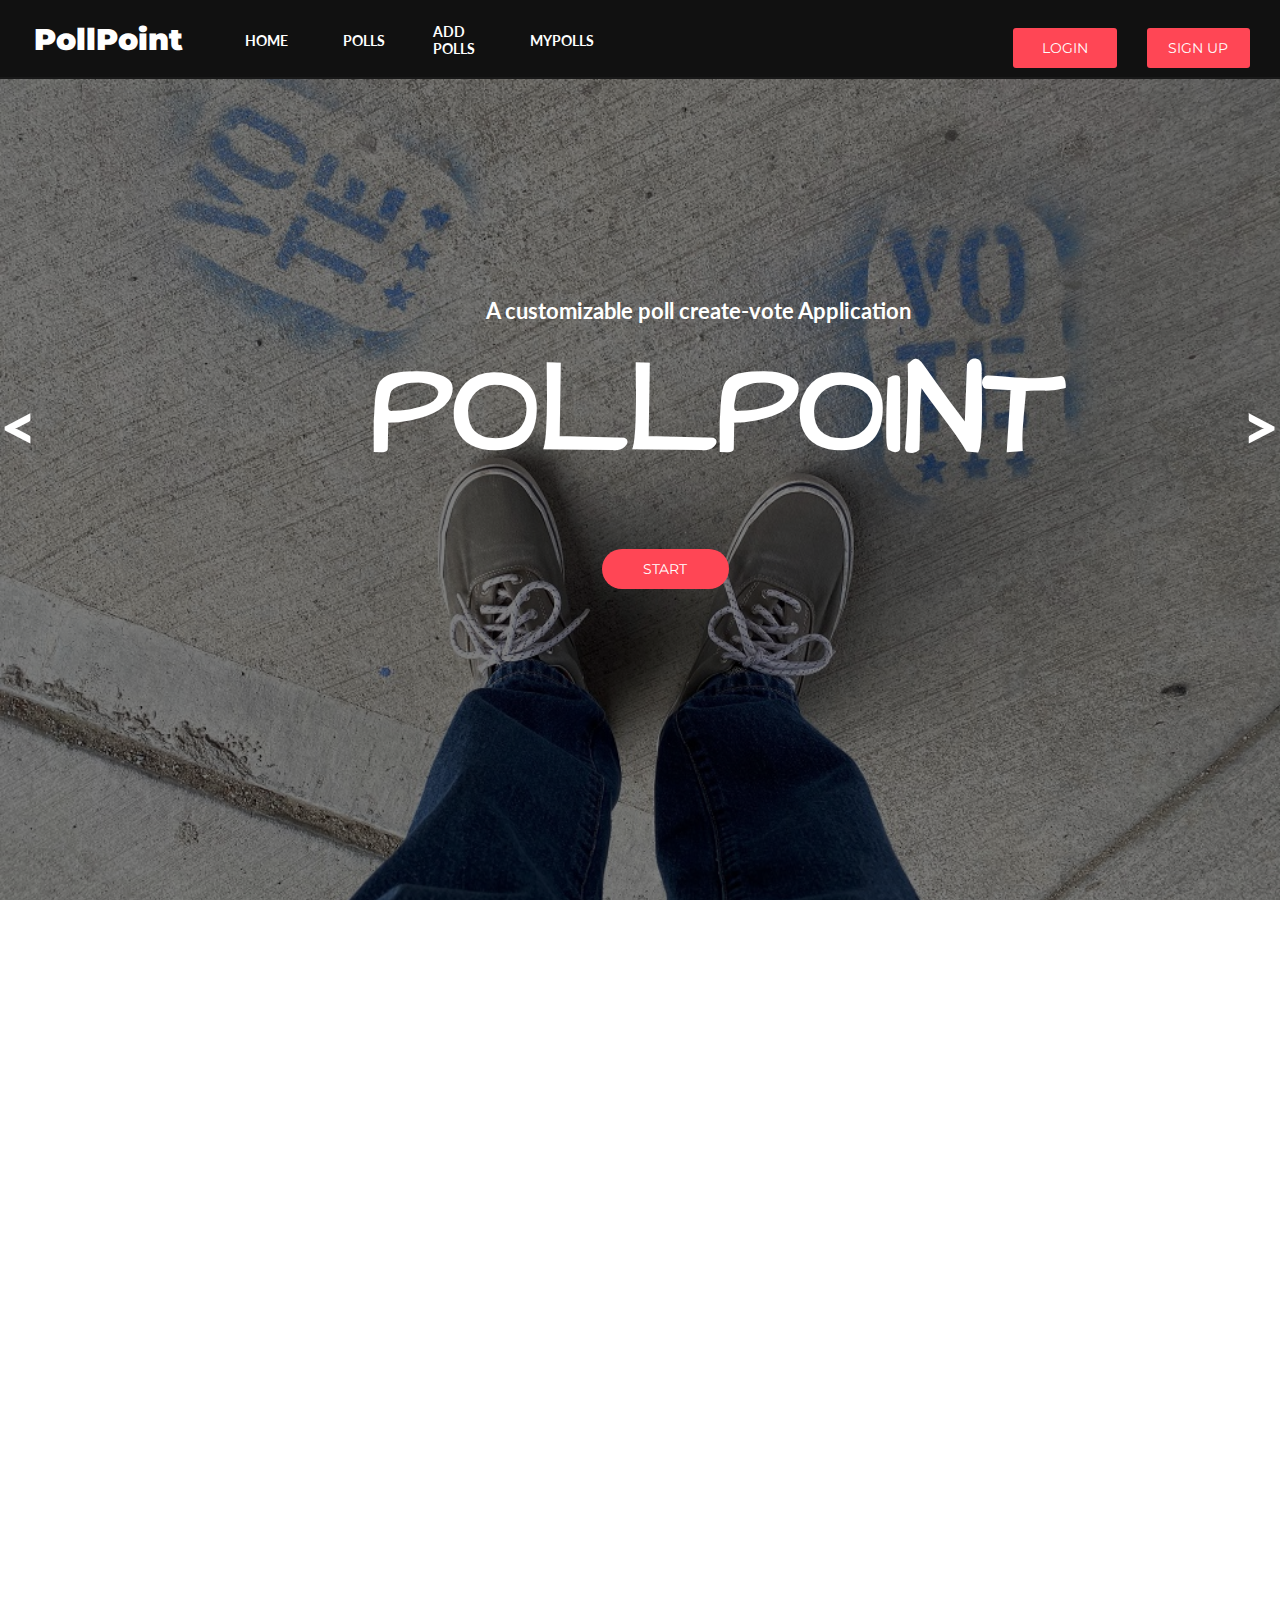
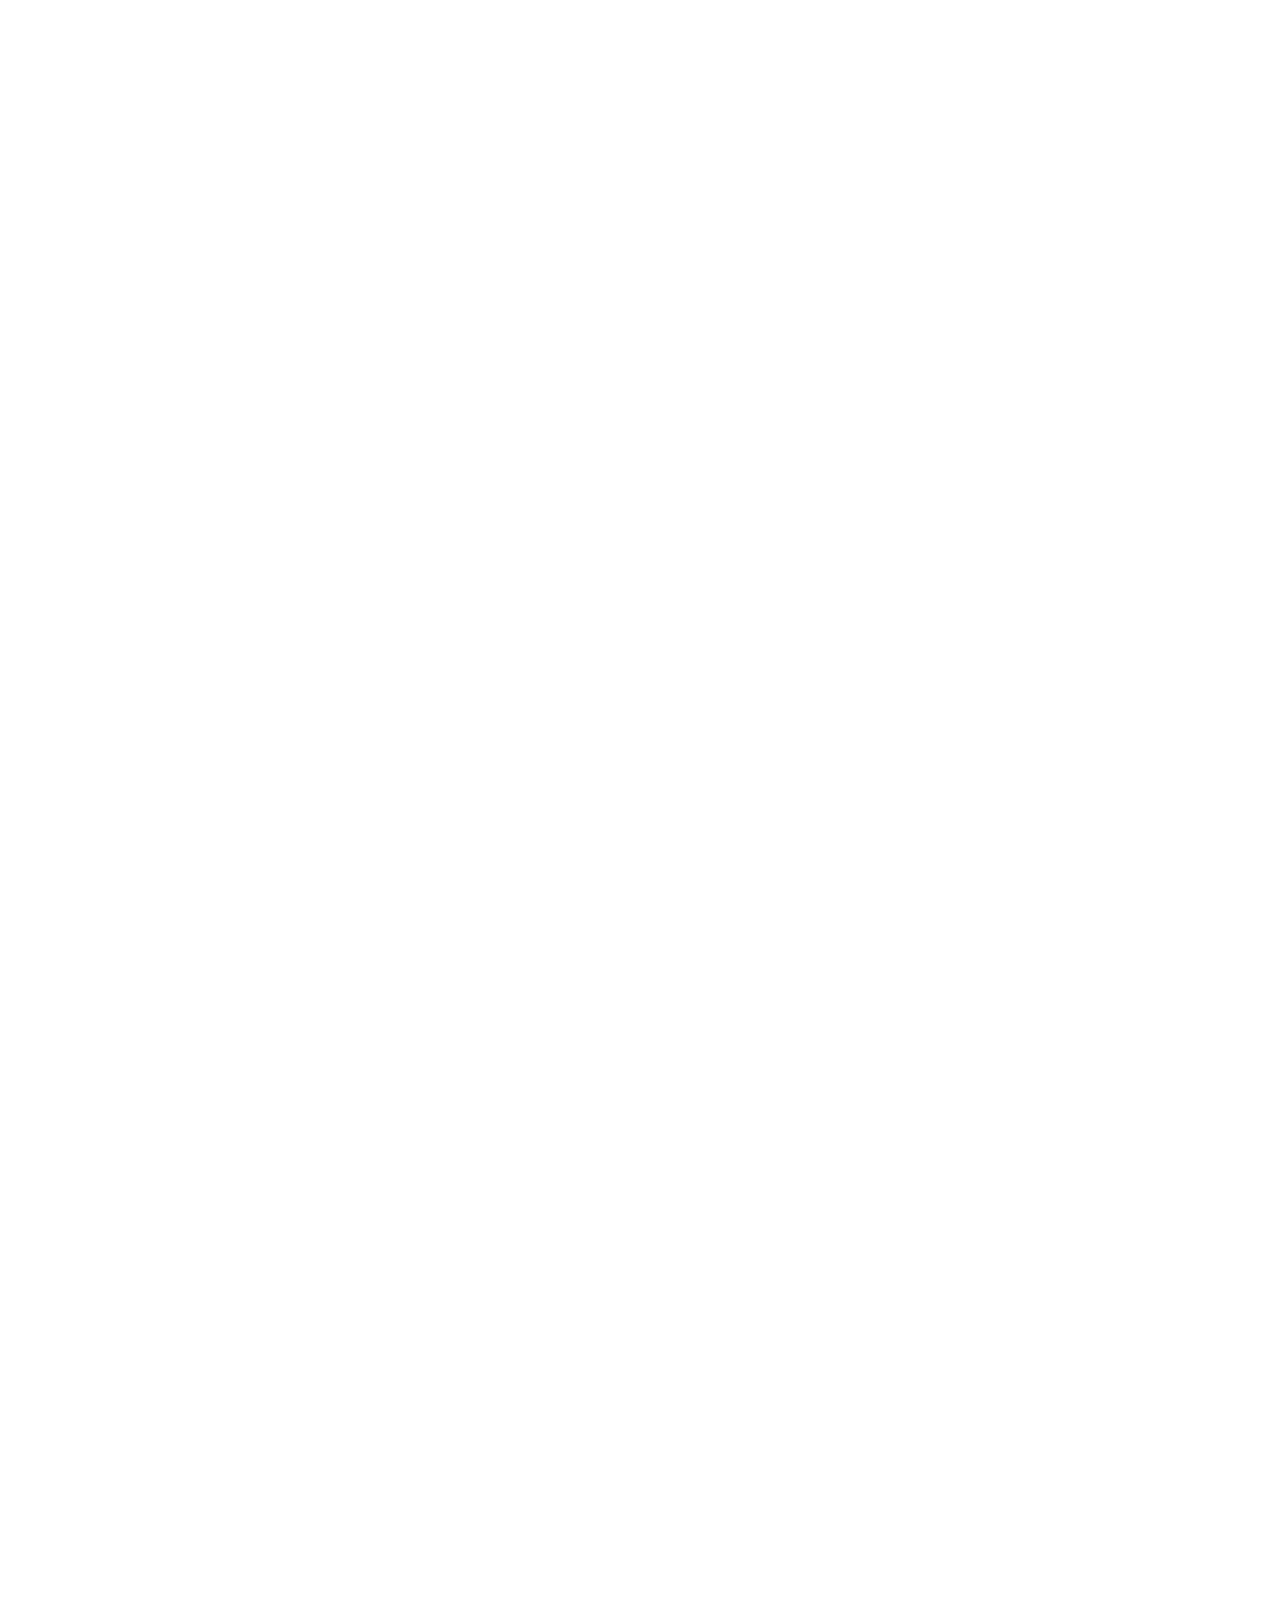
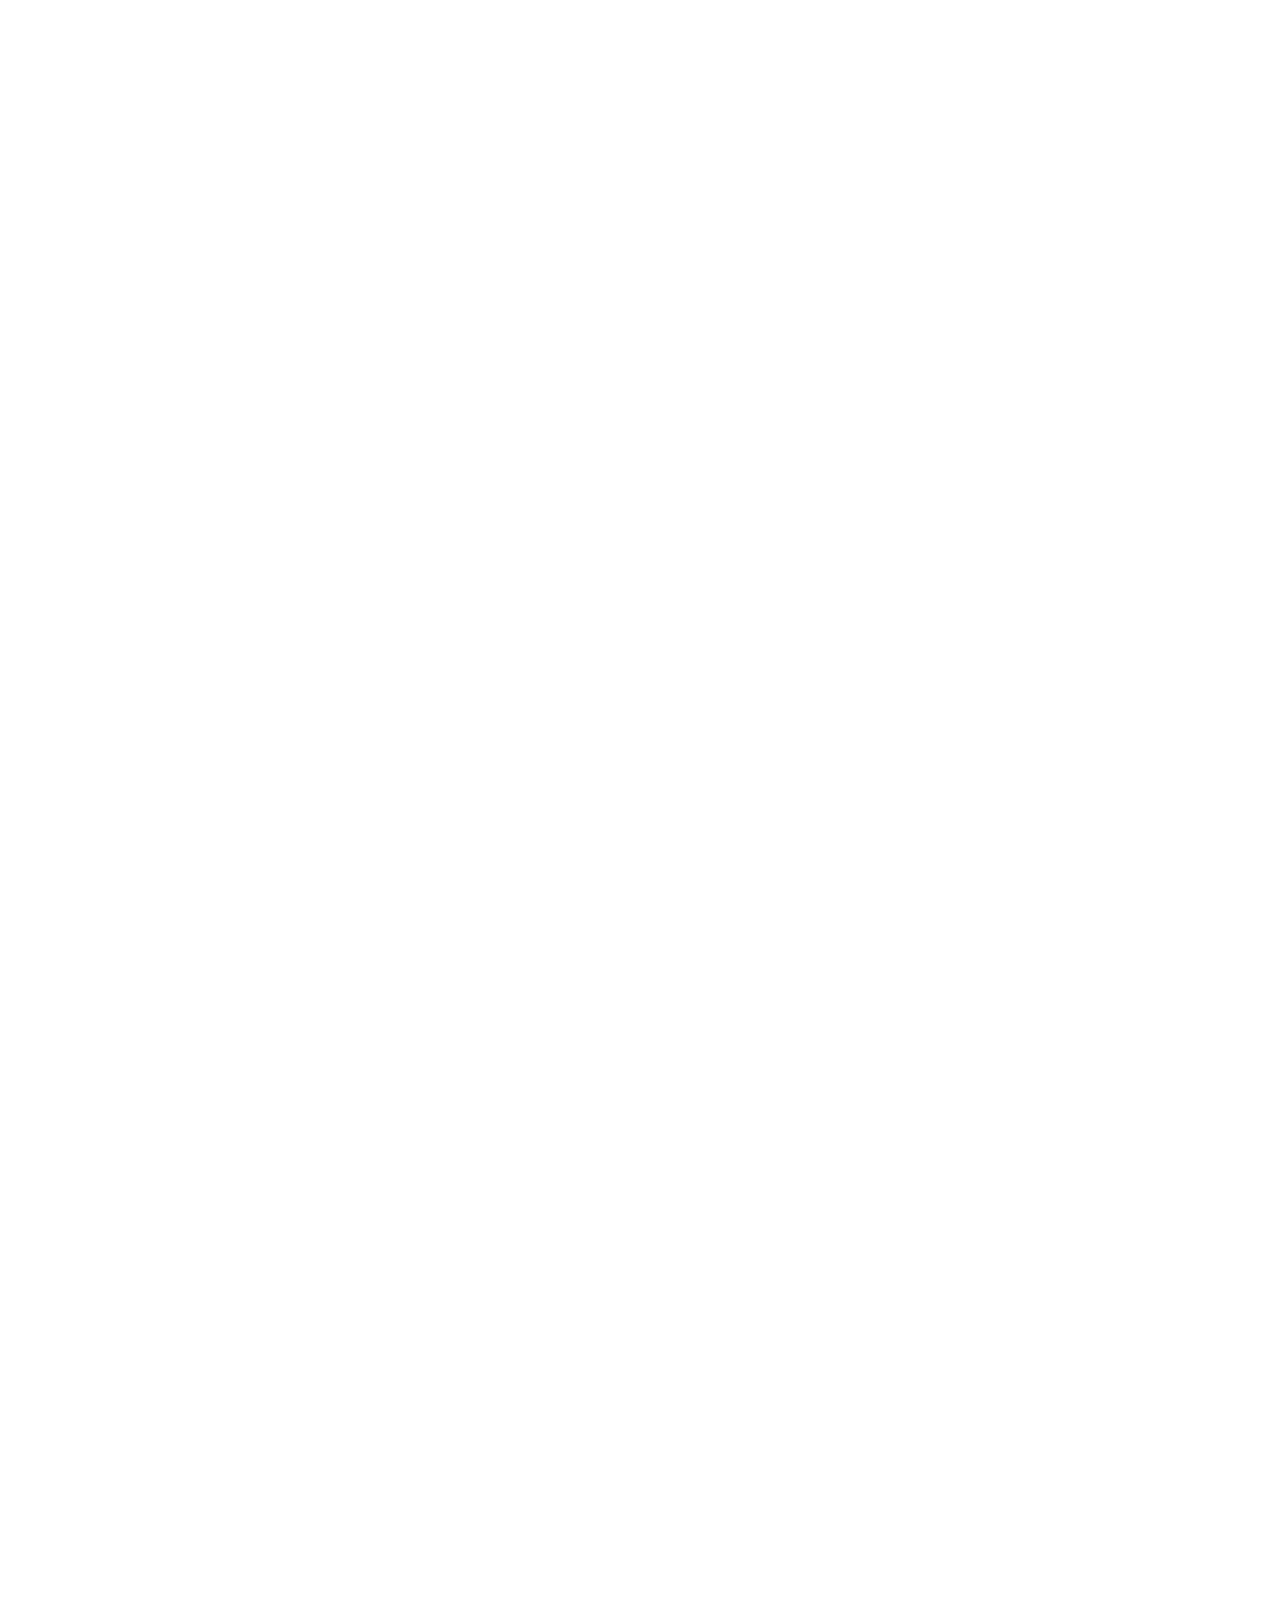
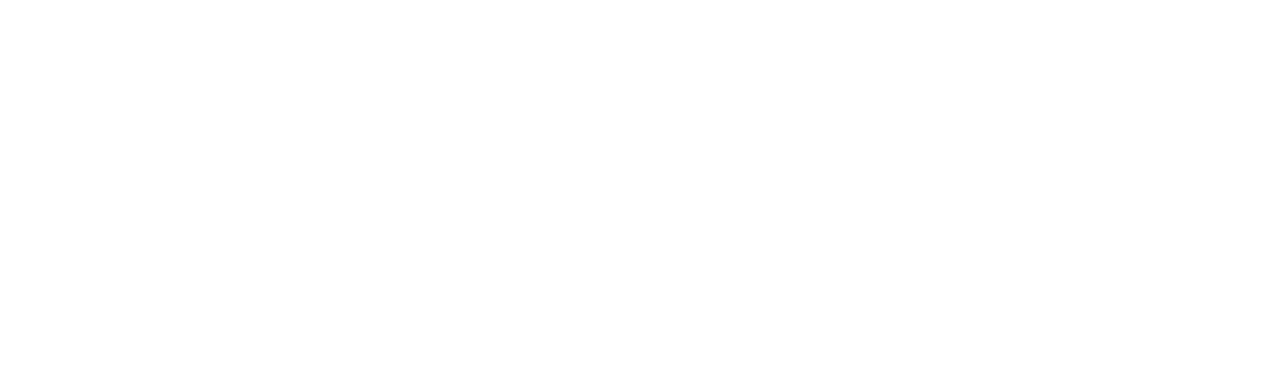
<file: index.html>
<!DOCTYPE html>
<html lang="en">

<head>
    <meta charset="UTF-8">
    <meta http-equiv="X-UA-Compatible" content="IE=edge">
    <meta name="viewport" content="width=device-width, initial-scale=1.0">
    <meta name="viewport" content="width=device-width, initial-scale=1.0">
    <title>Document</title>
    <link rel="preconnect" href="https://fonts.gstatic.com">
    <link href="https://fonts.googleapis.com/css2?family=Montserrat:wght@600&display=swap" rel="stylesheet">
    <link rel="preconnect" href="https://fonts.gstatic.com">
    <link href="https://fonts.googleapis.com/css2?family=Lato:wght@300&family=Montserrat:wght@900&display=swap"
        rel="stylesheet">
    <link rel="preconnect" href="https://fonts.gstatic.com">
    <link href="https://fonts.googleapis.com/css2?family=Architects+Daughter&display=swap" rel="stylesheet">
    <link rel="stylesheet" href="https://cdnjs.cloudflare.com/ajax/libs/font-awesome/4.7.0/css/font-awesome.min.css">
    <link rel="stylesheet" href="style.css">
</head>

<body>
    <!-- <hr class="headerLine"> -->
    <header class="header">
        <div class="pollpoint__heading">
            <div class="PollPoint">
                PollPoint
            </div>
        </div>
        <div class="nav__links">
            <div class="nav__link home">
                <a href="#">HOME</a>
            </div>
            <div class="nav__link">
                <a href="#">POLLS</a>
            </div>
            <div class="nav__link">
                <a href="#">ADD POLLS</a>
            </div>
            <div class="nav__link">
                <a href="#">MYPOLLS</a>
            </div>
        </div>

        <div class="btns--header">
            <button class="login--btn login__signup">LOGIN</button>
            <button class="login__signup">SIGN UP</button>
        </div>
        <div class="hamburger">
            <div class="ham"></div>
            <div class="ham"></div>
            <div class="ham"></div>
        </div>
    </header>

    <section class="mainImage">
        <button class="left btn__style">
            < </button>
                <div class="img">
                    <img class="imagesss" src="9.jpg" style="transform: translateX(0%)" alt="here">
                    <img class="imagesss" src="6.jpg" style="transform: translateX(100%)" alt="here">
                    <img class="imagesss" src="8.jpg" style="transform: translateX(200%)" alt="here">
                    <img class="imagesss" src="10.jpg" style="transform: translateX(300%)" alt="here">
                </div>
                <button class="right btn__style">></button>
                <h1 class="pollpoint__main">POLLPOINT</h1>
                <h3 class="subhead">A customizable poll create-vote Application</h3>
                <button class="login__signup voteNow__btn">START</button>
    </section>
    <section class="section section--0 section--hidden">
        <h1 class="section--0_head">Create, customize and deploy your own poll!</h1>
        <div class="section--0_inner">
            <div class="section--0_content">
                The best polling website you will find on the internet today. As you know there is an ongoing pendamic
                in whole world then the intraction between people would increase if the voting held in public so we
                found a
                way to give votes online without any difficulties.In this website you can only vote if a person having
                email and it will get verified first then you will be able to vote or signin using google.
            </div>
            <div class="section--0_img">

            </div>
        </div>
    </section>
    <section class="section section--1 section--hidden">
        <div class="clippy-path">
            <div class="labels">
                <h1>Create/Edit</h1>
                <p>You can create your own poll on this website, this website allows you to create as many poll you
                    want and customize.</p>
            </div>
            <div class="labels">
                <h1>Secured</h1>
                <p>A person is allowed to vote or create only when he/she is logged in. No annonemys votes!</p>
            </div>
            <div class="labels">
                <h1>Results</h1>
                <p>See results right away after submitting your vote and percentage of total votes are also shown.</p>
            </div>
        </div>
    </section>
    <section class="section section--2 section--hidden">
        <h1 class="section--2_head">Sign up now and get started...</h1>
    </section>
    <section class="section section--3 section--hidden">
        <div class="box">
            <div class="overlay">
                <h2 class="contact__head">Contact Us</h2>
                <input type="email" placeholder="Email" class="input__email placeholders bothcontainer"> </input>
                <textarea placeholder="Suggestions/query" id="textarea1" cols="30" rows="10"></textarea>
                <button style="display: block;" class="login__signup send__btn">SEND</button>
            </div>
        </div>
    </section>
    <footer>
        <section class="section section--4 section--hidden">
            <h1 class="section--4_head">The Best day to vote was yesterday, the second best is today.</h1>
            <button class="login__signup section--4_login">LOGIN</button>
            <p>© Copyright issued by Team elif | 2021</p>
        </section>
    </footer>
</body>
<script src="app.js"></script>

</html>
</file>
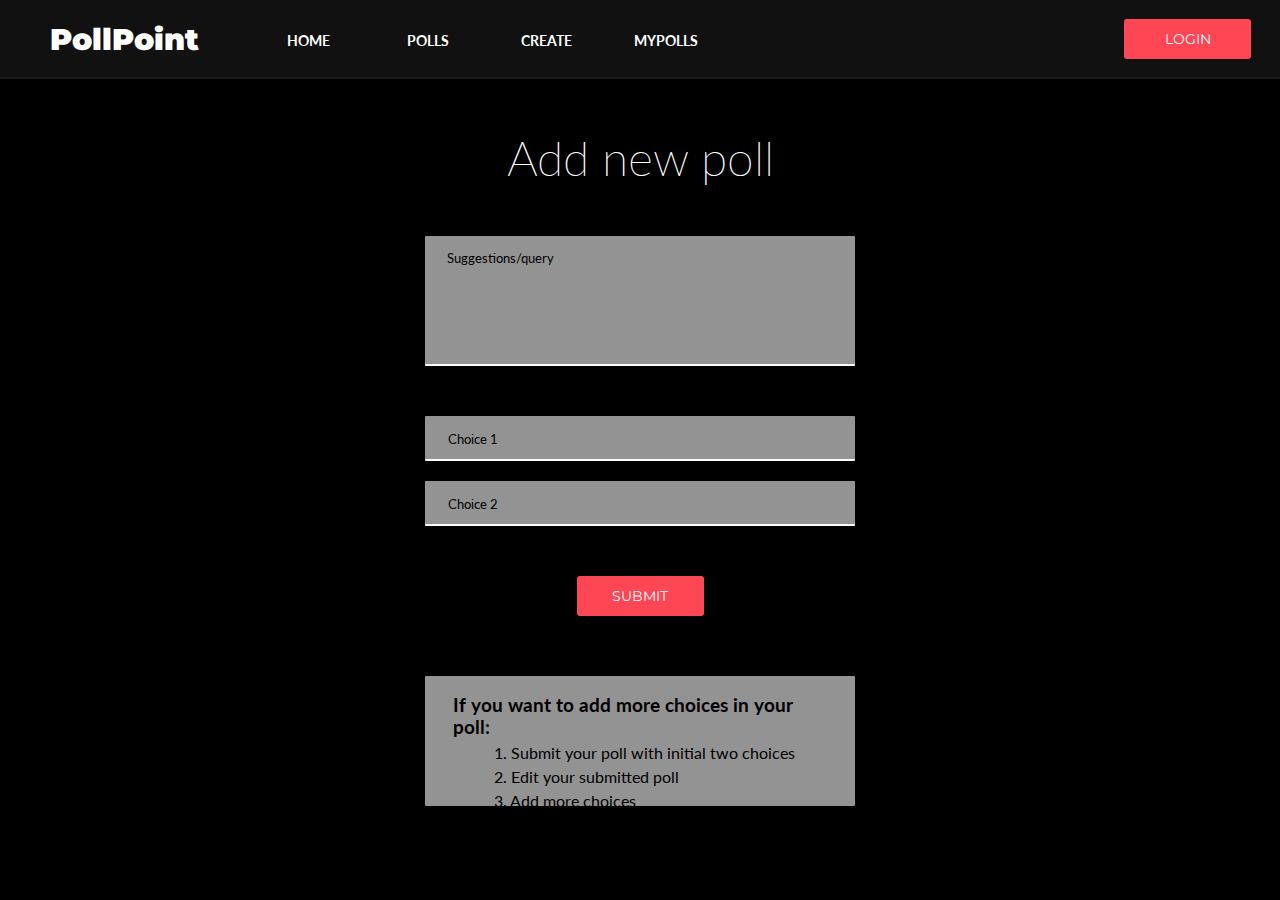
<file: addpoll.html>
<!DOCTYPE html>
<html lang="en">

<head>
    <meta charset="UTF-8">
    <meta http-equiv="X-UA-Compatible" content="IE=edge">
    <meta name="viewport" content="width=device-width, initial-scale=1.0">
    <title>Document</title>
    <link rel="stylesheet" href="addpolls.css">
    <link rel="preconnect" href="https://fonts.gstatic.com">
    <link href="https://fonts.googleapis.com/css2?family=Lato:wght@300&family=Montserrat:wght@900&display=swap"
        rel="stylesheet">
</head>

<body>
    <header class="header">
        <div class="PollPoint">
            PollPoint
        </div>
        <div class="nav__links">
            <div class="nav__link">
                <a href="#">HOME</a>
            </div>
            <div class="nav__link">
                <a href="#">POLLS</a>
            </div>
            <div class="nav__link">
                <a href="#">CREATE</a>
            </div>
            <div class="nav__link">
                <a href="#">MYPOLLS</a>
            </div>
        </div>
        <div>
            <button class="login--btn login__signup">LOGIN</button>
        </div>
        <div>
            <button class="login__signup">SIGN UP</button>
        </div>
    </header>
    <div class="headerSpace">

    </div>
    <section class="section--Main">
        <h1>Add new poll</h1>
        <textarea placeholder="Suggestions/query" id="textarea1" cols="30" rows="10"></textarea>
        <input type="text" placeholder="Choice 1" class="input__email placeholders bothcontainer"> </input>
        <input type="text" placeholder="Choice 2" class="input__email placeholders bothcontainer"> </input>
        <button class="login__signup submit__btn">SUBMIT</button>
        <div class="card">
            <h3 class="card--head">
                If you want to add more choices in your poll:
            </h3>
            <div class="card--content">
                1. Submit your poll with initial two choices
            </div>
            <div class="card--content">
                2. Edit your submitted poll
            </div>
            <div class="card--content">
                3. Add more choices
            </div>
        </div>
    </section>
</body>

</html>
</file>
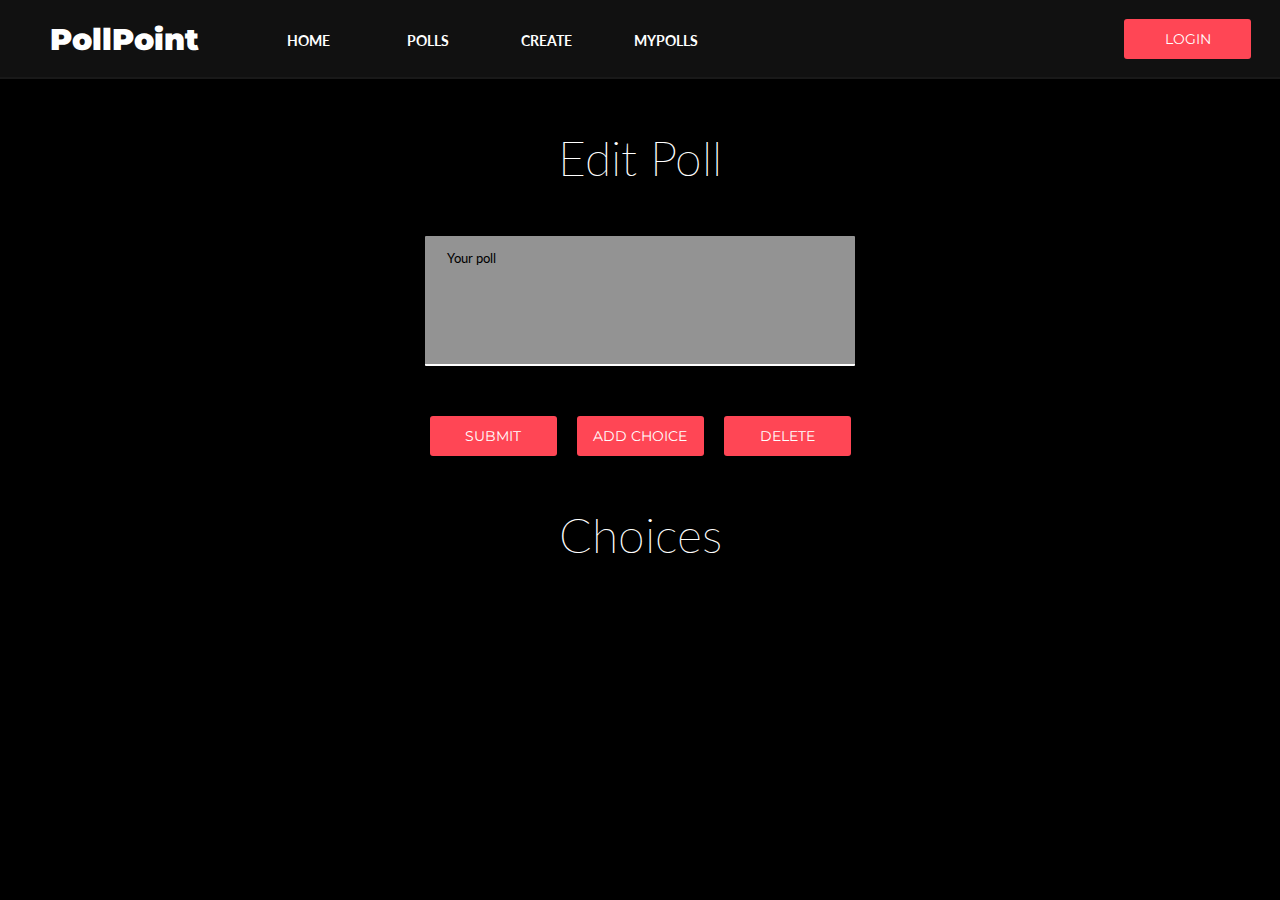
<file: editpolls.html>
<!DOCTYPE html>
<html lang="en">

<head>
    <meta charset="UTF-8">
    <meta http-equiv="X-UA-Compatible" content="IE=edge">
    <meta name="viewport" content="width=device-width, initial-scale=1.0">
    <title>Document</title>
    <link rel="stylesheet" href="editpolls.css">
    <link rel="preconnect" href="https://fonts.gstatic.com">
    <link href="https://fonts.googleapis.com/css2?family=Lato:wght@300&family=Montserrat:wght@900&display=swap"
        rel="stylesheet">
</head>

<body>
    <header class="header">
        <div class="PollPoint">
            PollPoint
        </div>
        <div class="nav__links">
            <div class="nav__link">
                <a href="#">HOME</a>
            </div>
            <div class="nav__link">
                <a href="#">POLLS</a>
            </div>
            <div class="nav__link">
                <a href="#">CREATE</a>
            </div>
            <div class="nav__link">
                <a href="#">MYPOLLS</a>
            </div>
        </div>
        <div>
            <button class="login--btn login__signup">LOGIN</button>
        </div>
        <div>
            <button class="login__signup">SIGN UP</button>
        </div>
    </header>
    <div class="headerSpace">

    </div>
    <section class="section--Main">
        <h1>Edit Poll</h1>
        <textarea placeholder="Your poll" id="textarea1" cols="30" rows="10"></textarea>
        <div class="buttons_container">
            <button class="login__signup submit__btn edit__btns">SUBMIT</button>
            <button class="login__signup submit__btn edit__btns">ADD CHOICE</button>
            <button class="login__signup submit__btn edit__btns">DELETE</button>
        </div>
        <h1>Choices</h1>
        <p>Choice</p>
    </section>
</body>

</html>
</file>
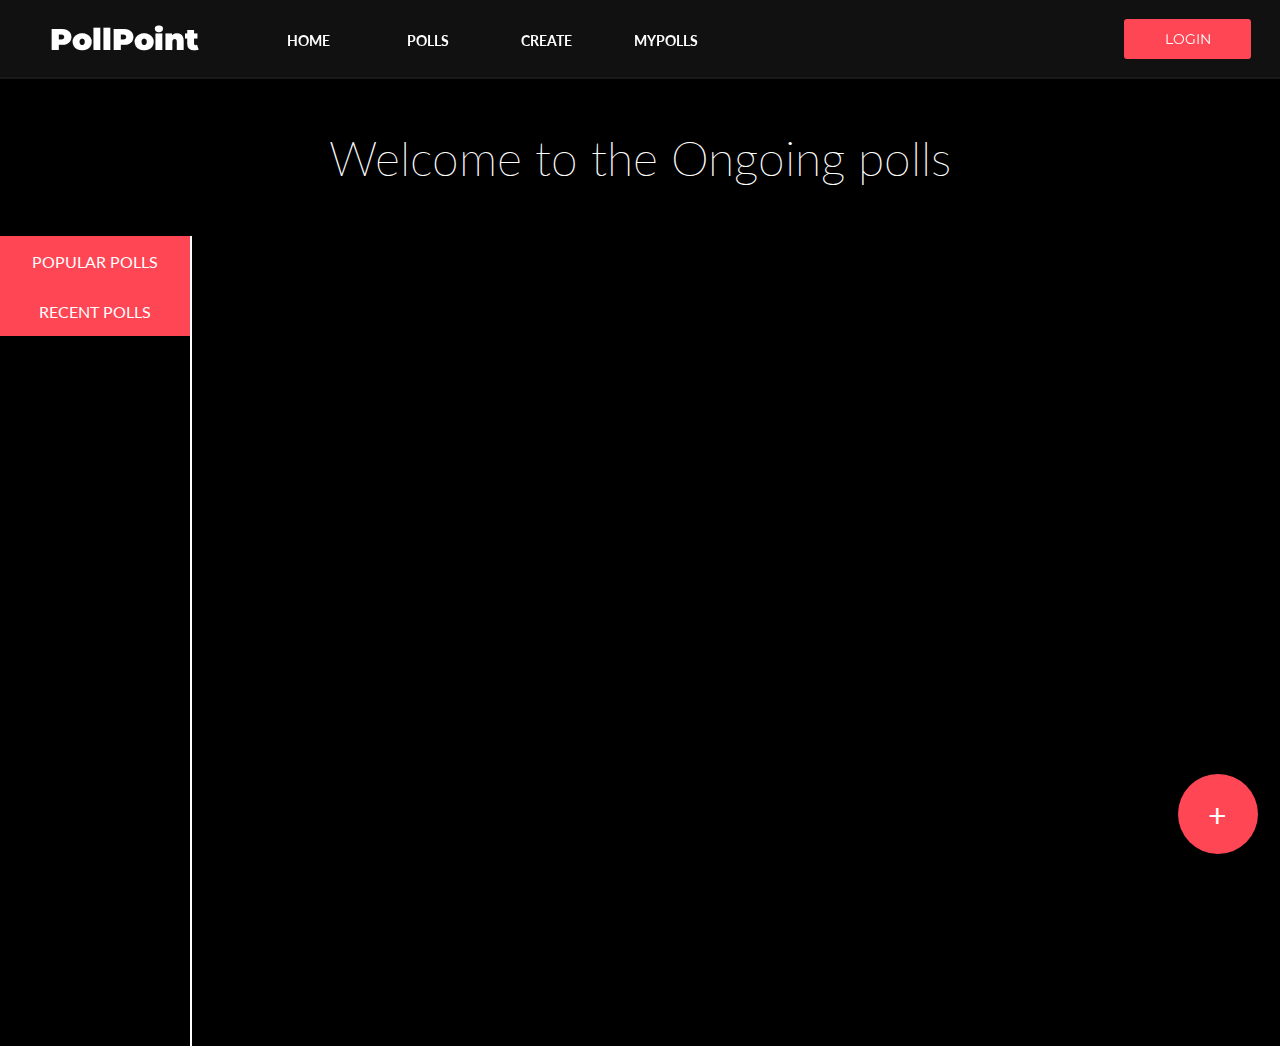
<file: polls.html>
<!DOCTYPE html>
<html lang="en">

<head>
    <meta charset="UTF-8">
    <meta http-equiv="X-UA-Compatible" content="IE=edge">
    <meta name="viewport" content="width=device-width, initial-scale=1.0">
    <title>Document</title>
    <link rel="stylesheet" href="polls.css">
    <link rel="preconnect" href="https://fonts.gstatic.com">
    <link href="https://fonts.googleapis.com/css2?family=Lato:wght@300&family=Montserrat:wght@900&display=swap"
        rel="stylesheet">
</head>

<body>
    <header class="header">
        <div class="PollPoint">
            PollPoint
        </div>
        <div class="nav__links">
            <div class="nav__link">
                <a href="#">HOME</a>
            </div>
            <div class="nav__link">
                <a href="#">POLLS</a>
            </div>
            <div class="nav__link">
                <a href="#">CREATE</a>
            </div>
            <div class="nav__link">
                <a href="#">MYPOLLS</a>
            </div>
        </div>
        <div>
            <button class="login--btn login__signup">LOGIN</button>
        </div>
        <div>
            <button class="login__signup">SIGN UP</button>
        </div>
    </header>
    <div class="headerSpace">

    </div>
    <section class="section--Main">
        <h1>Welcome to the Ongoing polls</h1>
        <div class="section--container">
            <div class="navigation">
                <button class="nav--popularpolls">
                    POPULAR POLLS
                </button>
                <button class="nav--popularpolls">
                    RECENT POLLS
                </button>
            </div>
            <div class="content--polls">

            </div>
            <button class="add__poll__button">
                +
            </button>
        </div>

    </section>
</body>

</html>
</file>
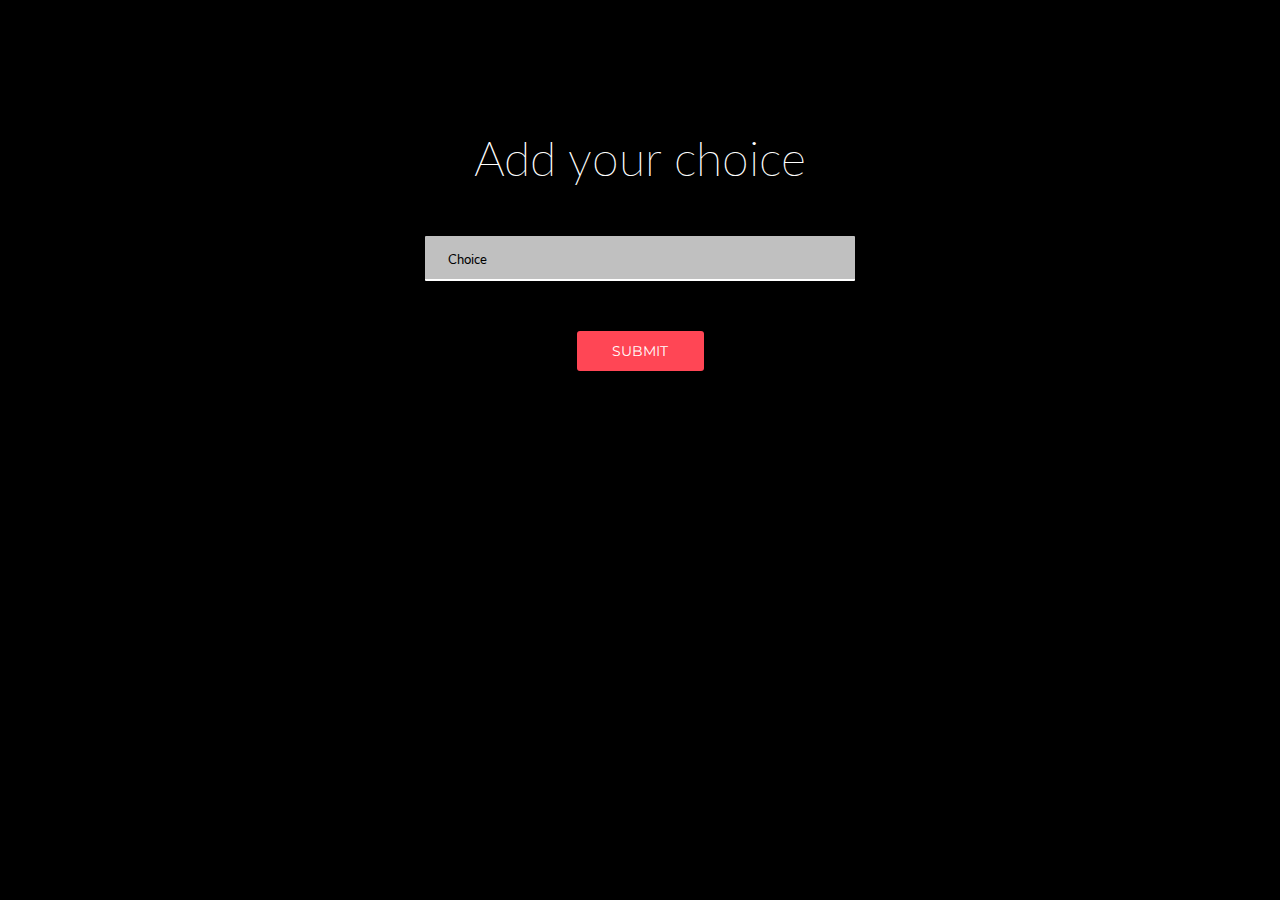
<file: addChoice/addChoice.html>
<!DOCTYPE html>
<html lang="en">

<head>
    <meta charset="UTF-8">
    <meta http-equiv="X-UA-Compatible" content="IE=edge">
    <meta name="viewport" content="width=device-width, initial-scale=1.0">
    <title>Document</title>
    <link rel="stylesheet" href="addChoice.css">
    <link rel="preconnect" href="https://fonts.gstatic.com">
    <link href="https://fonts.googleapis.com/css2?family=Lato:wght@300&family=Montserrat:wght@900&display=swap"
        rel="stylesheet">
</head>

<body>
    <div class="headerSpace">

    </div>
    <section class="section--Main">
        <h1>Add your choice</h1>
        <input type="text" placeholder="Choice" class="input__email placeholders bothcontainer"> </input>
        <button class="login__signup submit__btn">SUBMIT</button>
        </div>
    </section>
</body>

</html>
</file>
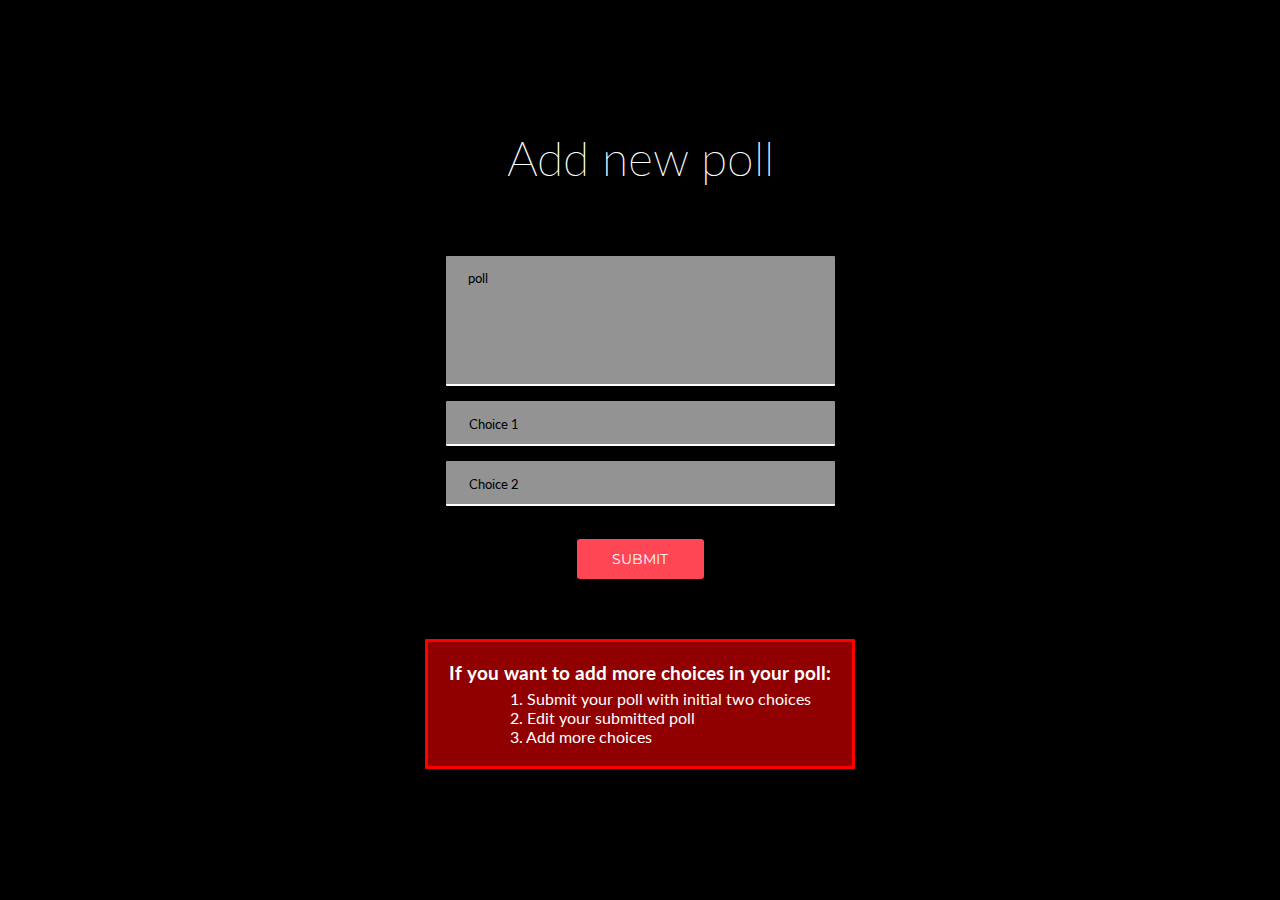
<file: addpoll/addpoll.html>
<!DOCTYPE html>
<html lang="en">

<head>
    <meta charset="UTF-8">
    <meta http-equiv="X-UA-Compatible" content="IE=edge">
    <meta name="viewport" content="width=device-width, initial-scale=1.0">
    <title>Document</title>
    <link rel="stylesheet" href="addpolls.css">
    <link rel="preconnect" href="https://fonts.gstatic.com">
    <link href="https://fonts.googleapis.com/css2?family=Lato:wght@300&family=Montserrat:wght@900&display=swap"
        rel="stylesheet">
</head>

<body>
    <div class="headerSpace">

    </div>
    <section class="section--Main">
        <h1>Add new poll</h1>
        <textarea placeholder="poll" id="textarea1" cols="30" rows="10"></textarea>
        <input type="text" placeholder="Choice 1" class="input__email placeholders bothcontainer"> </input>
        <input type="text" placeholder="Choice 2" class="input__email placeholders bothcontainer"> </input>
        <button class="login__signup submit__btn">SUBMIT</button>
        <div class="card">
            <h3 class="card--head">
                If you want to add more choices in your poll:
            </h3>
            <div class="card--content">
                <div>
                    1. Submit your poll with initial two choices
                </div>
                <div>

                    2. Edit your submitted poll
                </div>
                <div>

                    3. Add more choices
                </div>
            </div>


        </div>
        </div>
    </section>
</body>

</html>
</file>
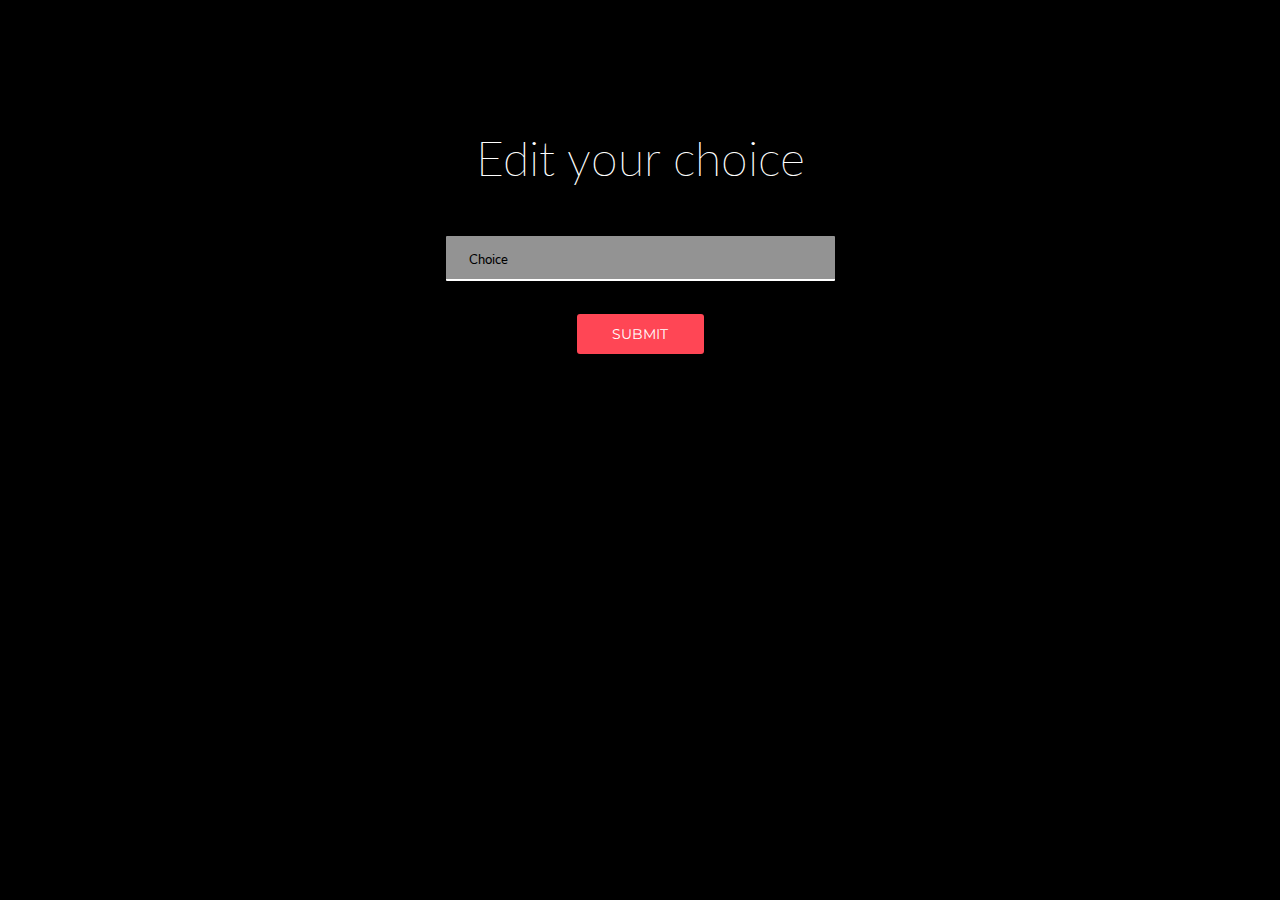
<file: editchoice/EditChoice.html>
<!DOCTYPE html>
<html lang="en">

<head>
    <meta charset="UTF-8">
    <meta http-equiv="X-UA-Compatible" content="IE=edge">
    <meta name="viewport" content="width=device-width, initial-scale=1.0">
    <title>Document</title>
    <link rel="stylesheet" href="EditChoice.css">
    <link rel="preconnect" href="https://fonts.gstatic.com">
    <link href="https://fonts.googleapis.com/css2?family=Lato:wght@300&family=Montserrat:wght@900&display=swap"
        rel="stylesheet">
</head>

<body>
    <div class="headerSpace">

    </div>
    <section class="section--Main">
        <h1>Edit your choice</h1>
        <input type="text" placeholder="Choice" class="input__email placeholders bothcontainer"> </input>
        <button class="login__signup submit__btn">SUBMIT</button>
        </div>
    </section>
</body>

</html>
</file>
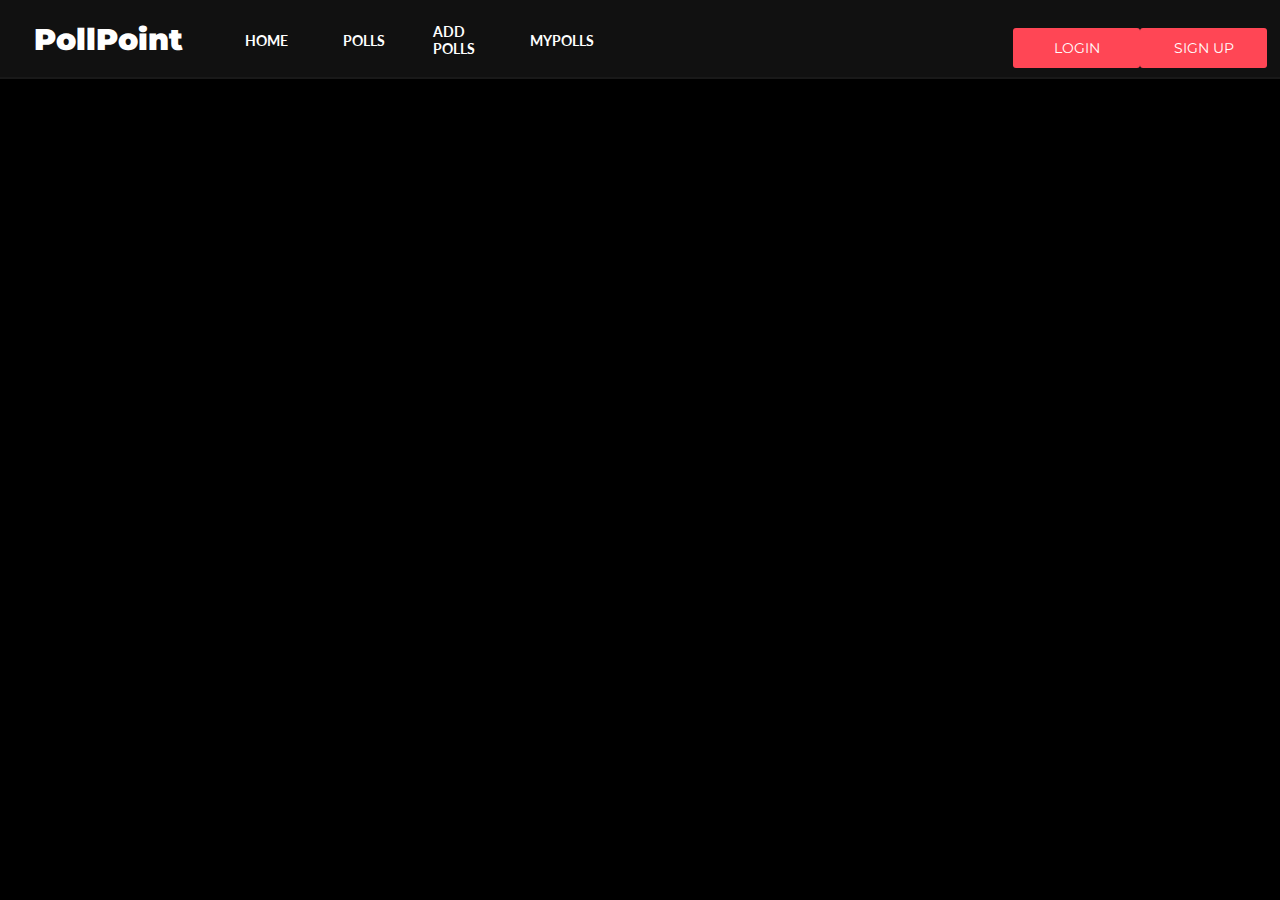
<file: Only Navbar/nav.html>
<!DOCTYPE html>
<html lang="en">

<head>
    <meta charset="UTF-8">
    <meta http-equiv="X-UA-Compatible" content="IE=edge">
    <meta name="viewport" content="width=device-width, initial-scale=1.0">
    <title>Document</title>
    <link rel="stylesheet" href="nav.css">
    <link rel="preconnect" href="https://fonts.gstatic.com">
    <link href="https://fonts.googleapis.com/css2?family=Lato:wght@300&family=Montserrat:wght@900&display=swap"
        rel="stylesheet">
</head>

<body>
    <header class="header">
        <div class="pollpoint__heading">
            <div class="PollPoint">
                PollPoint
            </div>
        </div>
        <div class="nav__links">
            <div class="nav__link home">
                <a href="#">HOME</a>
            </div>
            <div class="nav__link">
                <a href="#">POLLS</a>
            </div>
            <div class="nav__link">
                <a href="#">ADD POLLS</a>
            </div>
            <div class="nav__link">
                <a href="#">MYPOLLS</a>
            </div>
        </div>

        <div class="btns--header">
            <button class="login--btn login__signup">LOGIN</button>
            <button class="login__signup">SIGN UP</button>
        </div>
        <div class="hamburger">
            <div class="ham"></div>
            <div class="ham"></div>
            <div class="ham"></div>
        </div>
    </header>
    <div class="headerSpace">

    </div>
</body>
<script src="app.js"></script>

</html>
</file>
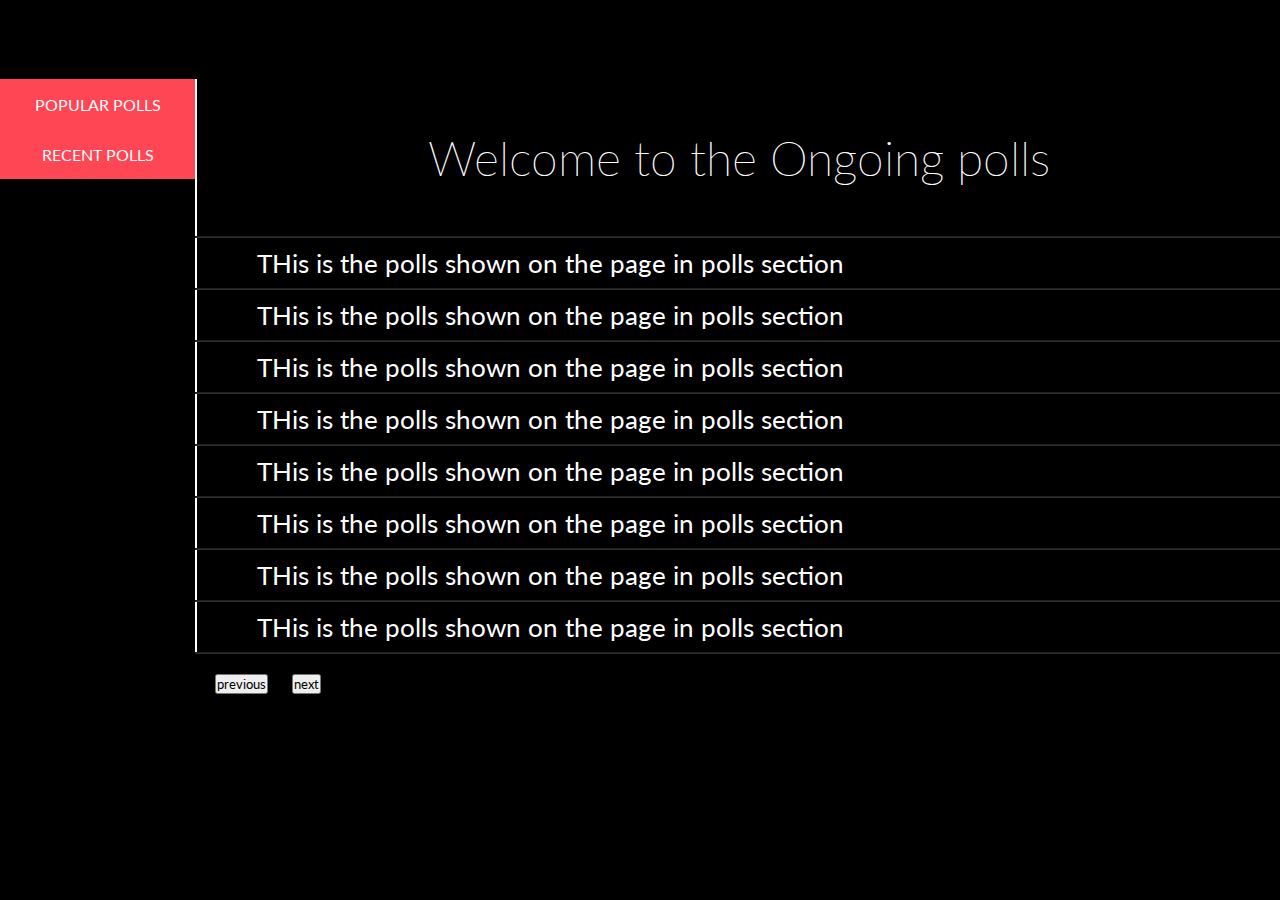
<file: polls/polls.html>
<!DOCTYPE html>
<html lang="en">

<head>
    <meta charset="UTF-8">
    <meta http-equiv="X-UA-Compatible" content="IE=edge">
    <meta name="viewport" content="width=device-width, initial-scale=1.0">
    <title>Document</title>
    <link rel="stylesheet" href="polls.css">
    <link rel="preconnect" href="https://fonts.gstatic.com">
    <link href="https://fonts.googleapis.com/css2?family=Lato:wght@300&family=Montserrat:wght@900&display=swap"
        rel="stylesheet">
</head>

<body>

    <div class="headerSpace">

    </div>
    <section class="section--Main">
        <div class="navigation">
            <button class="nav--popularpolls">
                POPULAR POLLS
            </button>
            <button class="nav--popularpolls">
                RECENT POLLS
            </button>
        </div>
        <div class="section--container">
            <div class="section--head">
                <h1>Welcome to the Ongoing polls</h1>
            </div>

            <div class="content--polls">
                <ul>
                    <hr>
                    <li><a href="#">THis is the polls shown on the page in polls section</a></li>
                    <hr>

                    <li><a href="#">THis is the polls shown on the page in polls section</a></li>
                    <hr>

                    <li><a href="#">THis is the polls shown on the page in polls section</a></li>
                    <hr>

                    <li><a href="#">THis is the polls shown on the page in polls section</a></li>
                    <hr>

                    <li><a href="#">THis is the polls shown on the page in polls section</a></li>

                    <hr>
                    <li><a href="#">THis is the polls shown on the page in polls section</a></li>
                    <hr>

                    <li><a href="#">THis is the polls shown on the page in polls section</a></li>
                    <hr>
                    <li><a href="#">THis is the polls shown on the page in polls section</a></li>
                    <hr>
                </ul>
                <button class="btns__pagination">previous</button>
                <button class="btns__pagination">next</button>
            </div>
        </div>

    </section>
</body>

</html>
</file>
<file: style.css>
* {
  margin: 0;
  padding: 0;
  box-sizing: border-box;
  font-family: "Lato", sans-serif;
}
body {
  background-color: rgb(255, 255, 255);
}
.header {
  position: fixed;
  height: 79px;
  width: 100%;
  display: flex;
  flex-direction: row;
  background-color: #111111;
  align-items: center;
  border-bottom: 2px solid rgba(51, 51, 51, 0.25);
  z-index: 10000;
}
.PollPoint {
  font-family: "Montserrat", sans-serif;
  color: white;
  font-size: 1.85rem;
  font-weight: 900;
  margin-left: 50px;
  margin-right: 50px;
}

.nav__links {
  display: flex;
  height: inherit;
  width: 31%;
  align-items: center;
}

.nav__link {
  text-decoration: none;
  display: flex;
  align-items: center;
  justify-content: center;
  height: inherit;
  width: 89px;
  padding: 5px;
  font-size: 0.9rem;
  cursor: pointer;
  transition: all 300ms;
  font-weight: 700;
  margin-left: 15px;
  margin-right: 15px;
  transform: translateY(1px);
  border-bottom: 3px solid transparent;
}
.nav__link:hover {
  border-bottom: 3px solid #ff4655;
  text-decoration: none;
}

.nav__link a {
  transform: translateY(2px);
  text-decoration: none;
  color: white;
}
.login--btn {
  margin-left: 399px;
}
.login__signup {
  cursor: pointer;
  border: none;
  text-decoration: none;
  height: 40px;
  width: 127px;
  background-color: #ff4655;
  color: white;
  font-size: 0.9rem;
  font-family: "Montserrat", sans-serif;
  margin-right: 30px;
  border-radius: 3px;
  transition: all 300ms;
  margin-top: 18px;
}

.mainImage {
  width: 100%;
  height: 100vh;
}
.img {
  height: 100vh;
  width: 100%;
  transition: all 1s;
  position: absolute;
  top: 0;
  display: flex;
  flex-direction: row;
  justify-content: center;
  align-items: center;
  overflow: hidden;
}
.img__hidden {
  opacity: 0;
}
.imagesss {
  position: inherit;
  /* background-position: top right; */
  height: 100%;
  width: 100%;
  object-fit: cover;
  transition: all 1s;
  opacity: 1;
}
.img::after {
  content: "";
  display: block;
  height: inherit;
  width: inherit;
  background-color: black;
  opacity: 0.5;
}
.left {
  position: absolute;
  top: 43%;
  z-index: 3;
}
.right {
  position: absolute;
  top: 43%;
  left: 97%;
}
.btn__style {
  font-weight: 900;
  border: none;
  background: transparent;
  color: white;
  font-size: 4rem;
}

.pollpoint__main {
  position: absolute;
  top: 36%;
  left: 29%;
  font-size: 8rem;
  color: white;
  font-family: "Architects Daughter", sans-serif;
}
.subhead {
  position: absolute;
  top: 33%;
  left: 38%;
  font-size: 1.4rem;
  color: white;
}
.voteNow__btn {
  position: absolute;
  top: 59%;
  left: 47%;
  transition: all 300ms;
  border-radius: 23px;
}
.login__signup:hover {
  background-color: #111111;
}
.section {
  width: 100%;
  /* background-color: #f7f7f7; */
  /* background-color: #f7f7f7; */
  padding: 96px;
  transition: all 1s;
}
.section--hidden {
  opacity: 0;
  transform: translateY(8rem);
}

.section--0 {
  height: 100vh;
  display: flex;
  flex-direction: column;
  align-items: center;
}
.section--0_head {
  font-size: 3rem;
  margin-bottom: 140px;
  margin-top: 65px;
}
.section--0_inner {
  display: flex;
  flex-direction: row;
  width: 100%;
  height: inherit;
  padding-right: 40px;
  height: inherit;
}
.section--0_content {
  font-size: 20px;
  margin: auto;
  width: 50%;
  font-weight: bold;
}
.section--0_img {
  background: url("13.jpg") no-repeat center center/cover;
  box-shadow: 6px 4px 51px -8px rgba(0, 0, 0, 1);
  width: 37%;
  margin-left: 30px;
  transform: scale(1);
}
.section--1 {
  /* height: 110vh; */
  height: fit-content;
  padding: 0;
  /* padding-top: 150px; */
  padding-top: 145px;
}
.clippy-path {
  height: 100vh;
  width: inherit;
  background: linear-gradient(
      to right bottom,
      rgba(0, 0, 0, 0.5),
      rgba(24, 24, 24, 0.5)
    ),
    url("1.jpg") no-repeat center center/cover;
  clip-path: polygon(0 20%, 100% 0, 100% 80%, 0% 100%);
  display: flex;
  justify-content: center;
  align-items: center;
  flex-direction: row;
}
.labels {
  height: 270px;
  width: 220px;
  background-color: rgba(255, 255, 255, 0.788);
  margin-left: 40px;
  margin-right: 40px;
  border-radius: 5px;
  padding: 23px;
  display: flex;
  flex-direction: column;
  align-items: center;
  transition: all 0.3s;
}
.labels:hover {
  transform: translateY(-10px);
  box-shadow: 6px 4px 51px -8px rgba(0, 0, 0, 1);
}
.labels p {
  margin-top: 23px;
  font-size: 1.2rem;
  font-weight: bold;
}
.labels h1 {
  font-size: 1.6rem;
  font-weight: 900;
}
.section--2 {
  height: 70vh;
  display: flex;
  align-items: center;
  justify-content: center;
}
.section--2_head {
  /* margin-top: 70px; */
  margin-bottom: 80px;
  font-size: 3rem;
}

.section--3 {
  height: 100vh;
  padding: 75px;
  padding-left: 200px;
  padding-right: 200px;
  /* background: white; */
  background-color: #f7f7f7;
}
.box {
  background: url("12.jpg") no-repeat center center/cover;
  box-shadow: 6px 4px 51px -8px rgba(0, 0, 0, 1);
  height: 100%;
  width: 100%;
}
.overlay {
  height: 100%;
  width: 58%;
  background-color: rgba(0, 0, 0, 0.616);
  clip-path: polygon(0 0, 100% 0, 73% 100%, 0% 100%);
}
.contact__head {
  color: white;
  padding-left: 160px;
  padding-top: 60px;
  font-size: 3rem;
}
.input__email {
  text-decoration: none;
  border: none;
  height: 70px;
  width: 150px;
  margin-left: 74px;
  margin-top: 37px;
}
.placeholders {
  outline: none;
  border: none;
  color: rgb(0, 0, 0);
  height: 45px;
  width: 389px;
  border-radius: 1px;
  background: rgba(255, 255, 255, 0.575);
  margin-bottom: 15px;
  padding: 5px 5px;
  padding-left: 23px;
  padding-top: 7px;
  z-index: 1;
}
.placeholders::placeholder {
  color: rgb(0, 0, 0);
  z-index: 1;
}
.bothcontainer {
  border-bottom: 2px solid rgb(255, 255, 255);
  z-index: 1;
}
.input__sug {
  text-decoration: none;
  border: none;
  height: 70px;
  width: 150px;
  margin-left: 74px;
  margin-top: 37px;
}
#textarea1 {
  resize: none;
  outline: none;
  border: none;
  color: rgb(0, 0, 0);
  height: 45px;
  width: 389px;
  border-radius: 1px;
  background: rgba(255, 255, 255, 0.575);
  margin-bottom: 15px;
  padding: 5px 5px;
  height: 130px;
  padding-left: 22px;
  padding-top: 14px;
  padding-right: 22px;
  border-bottom: 2px solid rgb(255, 255, 255);
  margin-left: 75px;
  margin-top: 20px;
}
#textarea1::placeholder {
  color: black;
}
.send__btn {
  margin-left: 210px;
  margin-top: 45px;
}
.section--4 {
  height: 75vh;
  background-color: #111111;
  display: flex;
  flex-direction: column;
  color: white;
  align-items: center;
  /* justify-content: center; */
}
.section--4_head {
  color: white;
  font-size: 2rem;
}
.section--4_login {
  margin-top: 52px;
  margin-right: 0;
}
.section--4 p {
  font-size: 1.1rem;
  padding-top: 200px;
  font-weight: bold;
}
.pollpoint__heading {
  width: 17%;
  padding: 5px;
  height: 100%;
  display: flex;
  justify-content: center;
  align-items: center;
}
.btns--header {
  width: 52%;
  height: 100%;
  display: flex;
  align-items: center;
}
.ham {
  width: 35px;
  height: 5px;
  background-color: rgb(255, 255, 255);
  margin: 6px 0;
}
.hamburger {
  margin-right: 30px;
  display: none;
}

/* Smartphones (portrait and landscape) ----------- */
@media only screen and (min-device-width: 280px) and (max-device-width: 540px) {
  .hamburger {
    display: block;
    margin-left: 0;
    cursor: pointer;
    position: absolute;
    top: 22px;
    left: 89%;
  }
  .btns--header {
    display: block;
    margin-top: 159px;
    margin-left: 69px;
  }
  .login__signup {
    margin-top: 0;
  }
  .login--btn {
    margin: 0;
    margin-bottom: 10px;
  }
  .nav__links {
    margin-left: 24px;
  }
  .nav__link {
    width: 28px;
    padding: 5px;
    font-size: 0.6rem;
    font-weight: 700;
    margin-left: 7px;
    margin-right: 8px;
  }
  .pollpoint__main {
    top: 42%;
    left: 27%;
    font-size: 37px;
  }
  .placeholders {
    width: 210px;
    margin: 0;
    margin-top: 30px;
  }
  #textarea1 {
    width: 210px;
    margin: 0;
    margin-top: 30px;
  }
  .btn__style {
    font-size: 15px;
  }
  .send__btn {
    margin: 0;
    margin-top: 30px;
  }
  .section--3 {
    padding: 0;
    display: flex;
    align-items: center;
    justify-content: center;
  }
  .labels {
    width: 167px;
    margin: 19px;
  }
  .labels p {
    font-size: 17px;
  }
  .clippy-path {
    height: 220vh;
    flex-direction: column;
  }
  .section--1 {
    height: 260vh;
    padding: 0;
    padding-top: 235px;
  }
  .section--4 p {
    padding-top: 60px;
  }
  .section--0 {
    padding: 36px;
    flex-wrap: wrap;
    height: fit-content;
  }
  .section--0_inner {
    /* flex-direction: column; */
    padding-right: 0;
    flex-wrap: wrap;
    height: 550px;
  }
  .section--0_head {
    margin-bottom: 67px;
    margin-top: 8px;
  }
  .section--0_content {
    margin: 0;
    width: 100%;
  }
  .section--0_img {
    height: 60%;
    margin: 0px;
    margin-top: 58px;
    width: 100%;
  }
  .overlay {
    width: 100%;
    clip-path: none;
    display: flex;
    flex-direction: column;
    justify-content: center;
    align-items: center;
  }
  .contact__head {
    padding: 0;
    padding-bottom: 50px;
  }
  .section--4_login {
    margin-top: 43px;
  }
  .section--4_head {
    font-size: 1rem;
  }
  .subhead {
    top: 30%;
    left: 6%;
    font-size: 1.4rem;
  }
  .voteNow__btn {
    left: 34%;
  }
  .PollPoint {
    font-size: 0.8rem;
    margin-left: 65px;
  }
}

/* iPads (portrait and landscape) ----------- */
@media only screen and (min-device-width: 768px) and (max-device-width: 1024px) {
  .hamburger {
    display: block;
    margin-left: 0;
    cursor: pointer;
    position: absolute;
    top: 22px;
    left: 89%;
  }
  .btns--header {
    display: block;
    margin-top: 159px;
    margin-left: 69px;
  }
  .login__signup {
    margin-top: 0;
  }
  .login--btn {
    margin: 0;
    margin-bottom: 10px;
  }
  .nav__links {
    margin-left: 24px;
  }
  .nav__link {
    width: 45px;
    padding: 5px;
    font-size: 0.8rem;
    font-weight: 700;
    margin-left: 22px;
    margin-right: 8px;
  }
  .pollpoint__main {
    top: 42%;
    left: 19%;
    font-size: 95px;
  }
  .placeholders {
    width: 414px;
    margin: 0;
    margin-top: 30px;
  }
  #textarea1 {
    width: 414px;
    margin: 0;
    margin-top: 30px;
  }
  .btn__style {
    font-size: 36px;
  }
  .send__btn {
    margin: 0;
    margin-top: 30px;
  }
  .section--3 {
    padding: 0;
    display: flex;
    align-items: center;
    justify-content: center;
  }
  .labels {
    width: 250px;
    margin: 74px;
  }
  .labels p {
    font-size: 17px;
  }
  .clippy-path {
    height: 220vh;
    flex-direction: column;
  }
  .section--1 {
    height: 260vh;
    padding: 0;
    padding-top: 235px;
  }
  .section--4 p {
    padding-top: 60px;
  }
  .section--0 {
    padding: 36px;
    flex-wrap: wrap;
    height: fit-content;
  }
  .section--0_inner {
    /* flex-direction: column; */
    padding-right: 0;
    flex-wrap: wrap;
    height: 550px;
  }
  .section--0_head {
    margin-bottom: 67px;
    margin-top: 8px;
  }
  .section--0_content {
    margin: 0;
    width: 100%;
  }
  .section--0_img {
    height: 60%;
    margin: 0px;
    margin-top: 58px;
    width: 100%;
  }
  .overlay {
    width: 100%;
    clip-path: none;
    display: flex;
    flex-direction: column;
    justify-content: center;
    align-items: center;
  }
  .contact__head {
    padding: 0;
    padding-bottom: 50px;
  }
  .section--4_login {
    margin-top: 43px;
  }
  .section--4_head {
    font-size: 1rem;
  }
  .subhead {
    top: 37%;
    left: 16%;
    font-size: 1.6rem;
  }
  .voteNow__btn {
    left: 40%;
  }
  .PollPoint {
    font-size: 0.8rem;
    margin-left: 65px;
  }
}
</file>
<file: addpolls.css>
* {
  margin: 0;
  padding: 0;
  box-sizing: border-box;
  font-family: "Lato", sans-serif;
}
body {
  background-color: black;
}
.header {
  position: fixed;
  height: 79px;
  width: 100%;
  display: flex;
  flex-direction: row;
  background-color: #111111;
  align-items: center;
  border-bottom: 2px solid rgba(51, 51, 51, 0.25);
  z-index: 10000;
}
.PollPoint {
  font-family: "Montserrat", sans-serif;
  color: white;
  font-size: 1.85rem;
  font-weight: 900;
  margin-left: 50px;
  margin-right: 50px;
}

.nav__links {
  display: flex;
  height: inherit;
  width: 40%;
  align-items: center;
}

.nav__link {
  text-decoration: none;
  display: flex;
  align-items: center;
  justify-content: center;
  height: inherit;
  width: 89px;
  padding: 5px;
  font-size: 0.9rem;
  cursor: pointer;
  transition: all 300ms;
  font-weight: 700;
  margin-left: 15px;
  margin-right: 15px;
  transform: translateY(1px);
  border-bottom: 3px solid transparent;
}
.nav__link:hover {
  border-bottom: 3px solid #ff4655;
  text-decoration: none;
}

.nav__link a {
  transform: translateY(2px);
  text-decoration: none;
  color: white;
}
.login--btn {
  margin-left: 399px;
}
.login__signup {
  cursor: pointer;
  border: none;
  text-decoration: none;
  height: 40px;
  width: 127px;
  background-color: #ff4655;
  color: white;
  font-size: 0.9rem;
  font-family: "Montserrat", sans-serif;
  margin-right: 30px;
  border-radius: 3px;
  transition: all 300ms;
}
.mainImage {
  width: 100%;
  height: 100vh;
}
.img {
  height: 100vh;
  width: 100%;
  transition: all 1s;
  position: absolute;
  top: 0;
  display: flex;
  flex-direction: row;
  justify-content: center;
  align-items: center;
  overflow: hidden;
}
.img__hidden {
  opacity: 0;
}
.imagesss {
  position: inherit;
  background-position: top right;
  height: 100%;
  width: 100%;
  object-fit: cover;
  transition: all 1s;
  opacity: 0.5;
}

.left {
  position: absolute;
  top: 43%;
  z-index: 3;
}
.right {
  position: absolute;
  top: 43%;
  left: 97%;
}
.btn__style {
  font-weight: 900;
  border: none;
  background: transparent;
  color: white;
  font-size: 4rem;
}

.pollpoint__main {
  position: absolute;
  top: 36%;
  left: 29%;
  font-size: 8rem;
  color: white;
  font-family: "Architects Daughter", sans-serif;
}
.subhead {
  position: absolute;
  top: 33%;
  left: 38%;
  font-size: 1.4rem;
  color: white;
}
.voteNow__btn {
  position: absolute;
  top: 59%;
  left: 47%;
  transition: all 300ms;
  border-radius: 23px;
}
.login__signup:hover {
  background-color: #111111;
}
.headerSpace {
  height: 79px;
  width: 100%;
}
.section--Main {
  display: flex;
  flex-direction: column;
  align-items: center;
  height: fit-content;
}
section h1 {
  font-weight: 200;
  padding-bottom: 50px;
  padding-top: 50px;
  color: white;
  font-size: 3rem;
}
.input__email {
  text-decoration: none;
  border: none;
  height: 70px;
  width: 150px;
}
.placeholders {
  outline: none;
  border: none;
  color: rgb(0, 0, 0);
  height: 45px;
  width: 430px;
  border-radius: 1px;
  background: rgba(255, 255, 255, 0.575);
  padding: 5px 5px;
  padding-left: 23px;
  padding-top: 7px;
  z-index: 1;
  margin-bottom: 20px;
}
.placeholders::placeholder {
  color: rgb(0, 0, 0);
  z-index: 1;
}
.bothcontainer {
  border-bottom: 2px solid rgb(255, 255, 255);
  z-index: 1;
}
#textarea1 {
  resize: none;
  outline: none;
  border: none;
  color: rgb(0, 0, 0);
  height: 45px;
  width: 430px;
  border-radius: 1px;
  background: rgba(255, 255, 255, 0.575);
  padding: 5px 5px;
  height: 130px;
  padding-left: 22px;
  padding-top: 14px;
  padding-right: 22px;
  border-bottom: 2px solid rgb(255, 255, 255);
  margin-bottom: 50px;
}
#textarea1::placeholder {
  color: black;
}
.submit__btn {
  margin-top: 30px;
  margin-right: 0px;
}
.card {
  outline: none;
  border: none;
  color: rgb(0, 0, 0);
  height: 45px;
  width: 430px;
  border-radius: 1px;
  background: rgba(255, 255, 255, 0.575);
  padding: 5px 5px;
  height: 130px;
  padding-left: 28px;
  padding-top: 18px;
  padding-right: 22px;
  margin-bottom: 50px;
  margin-top: 60px;
}
.card--content {
  padding-left: 41px;
  padding-top: 5px;
}
</file>
<file: editpolls.css>
* {
  margin: 0;
  padding: 0;
  box-sizing: border-box;
  font-family: "Lato", sans-serif;
}
body {
  background-color: black;
}
.header {
  position: fixed;
  height: 79px;
  width: 100%;
  display: flex;
  flex-direction: row;
  background-color: #111111;
  align-items: center;
  border-bottom: 2px solid rgba(51, 51, 51, 0.25);
  z-index: 10000;
}
.PollPoint {
  font-family: "Montserrat", sans-serif;
  color: white;
  font-size: 1.85rem;
  font-weight: 900;
  margin-left: 50px;
  margin-right: 50px;
}

.nav__links {
  display: flex;
  height: inherit;
  width: 40%;
  align-items: center;
}

.nav__link {
  text-decoration: none;
  display: flex;
  align-items: center;
  justify-content: center;
  height: inherit;
  width: 89px;
  padding: 5px;
  font-size: 0.9rem;
  cursor: pointer;
  transition: all 300ms;
  font-weight: 700;
  margin-left: 15px;
  margin-right: 15px;
  transform: translateY(1px);
  border-bottom: 3px solid transparent;
}
.nav__link:hover {
  border-bottom: 3px solid #ff4655;
  text-decoration: none;
}

.nav__link a {
  transform: translateY(2px);
  text-decoration: none;
  color: white;
}
.login--btn {
  margin-left: 399px;
}
.login__signup {
  cursor: pointer;
  border: none;
  text-decoration: none;
  height: 40px;
  width: 127px;
  background-color: #ff4655;
  color: white;
  font-size: 0.9rem;
  font-family: "Montserrat", sans-serif;
  margin-right: 30px;
  border-radius: 3px;
  transition: all 300ms;
}
.mainImage {
  width: 100%;
  height: 100vh;
}
.img {
  height: 100vh;
  width: 100%;
  transition: all 1s;
  position: absolute;
  top: 0;
  display: flex;
  flex-direction: row;
  justify-content: center;
  align-items: center;
  overflow: hidden;
}
.img__hidden {
  opacity: 0;
}
.imagesss {
  position: inherit;
  background-position: top right;
  height: 100%;
  width: 100%;
  object-fit: cover;
  transition: all 1s;
  opacity: 0.5;
}

.left {
  position: absolute;
  top: 43%;
  z-index: 3;
}
.right {
  position: absolute;
  top: 43%;
  left: 97%;
}
.btn__style {
  font-weight: 900;
  border: none;
  background: transparent;
  color: white;
  font-size: 4rem;
}

.pollpoint__main {
  position: absolute;
  top: 36%;
  left: 29%;
  font-size: 8rem;
  color: white;
  font-family: "Architects Daughter", sans-serif;
}
.subhead {
  position: absolute;
  top: 33%;
  left: 38%;
  font-size: 1.4rem;
  color: white;
}
.voteNow__btn {
  position: absolute;
  top: 59%;
  left: 47%;
  transition: all 300ms;
  border-radius: 23px;
}
.login__signup:hover {
  background-color: #111111;
}
.headerSpace {
  height: 79px;
  width: 100%;
}
.section--Main {
  display: flex;
  flex-direction: column;
  align-items: center;
  height: fit-content;
}
section h1 {
  font-weight: 200;
  padding-bottom: 50px;
  padding-top: 50px;
  color: white;
  font-size: 3rem;
}
#textarea1 {
  resize: none;
  outline: none;
  border: none;
  color: rgb(0, 0, 0);
  height: 45px;
  width: 430px;
  border-radius: 1px;
  background: rgba(255, 255, 255, 0.575);
  padding: 5px 5px;
  height: 130px;
  padding-left: 22px;
  padding-top: 14px;
  padding-right: 22px;
  border-bottom: 2px solid rgb(255, 255, 255);
  margin-bottom: 50px;
}
#textarea1::placeholder {
  color: black;
}
.buttons_container {
  display: flex;
}
.edit__btns {
  margin-left: 10px;
  margin-right: 10px;
}
</file>
<file: polls.css>
* {
  margin: 0;
  padding: 0;
  box-sizing: border-box;
  font-family: "Lato", sans-serif;
}
body {
  background-color: black;
}
.header {
  position: fixed;
  height: 79px;
  width: 100%;
  display: flex;
  flex-direction: row;
  background-color: #111111;
  align-items: center;
  border-bottom: 2px solid rgba(51, 51, 51, 0.25);
  z-index: 10000;
}
.PollPoint {
  font-family: "Montserrat", sans-serif;
  color: white;
  font-size: 1.85rem;
  font-weight: 900;
  margin-left: 50px;
  margin-right: 50px;
}

.nav__links {
  display: flex;
  height: inherit;
  width: 40%;
  align-items: center;
}

.nav__link {
  text-decoration: none;
  display: flex;
  align-items: center;
  justify-content: center;
  height: inherit;
  width: 89px;
  padding: 5px;
  font-size: 0.9rem;
  cursor: pointer;
  transition: all 300ms;
  font-weight: 700;
  margin-left: 15px;
  margin-right: 15px;
  transform: translateY(1px);
  border-bottom: 3px solid transparent;
}
.nav__link:hover {
  border-bottom: 3px solid #ff4655;
  text-decoration: none;
}

.nav__link a {
  transform: translateY(2px);
  text-decoration: none;
  color: white;
}
.login--btn {
  margin-left: 399px;
}
.login__signup {
  cursor: pointer;
  border: none;
  text-decoration: none;
  height: 40px;
  width: 127px;
  background-color: #ff4655;
  color: white;
  font-size: 0.9rem;
  font-family: "Montserrat", sans-serif;
  margin-right: 30px;
  border-radius: 3px;
  transition: all 300ms;
}
.login__signup:hover {
  background-color: #111111;
}
.headerSpace {
  height: 79px;
  width: 100%;
}
.section--Main {
  display: flex;
  flex-direction: column;
  align-items: center;
  height: 90vh;
}
section h1 {
  font-weight: 200;
  padding-bottom: 50px;
  padding-top: 50px;
  color: white;
  font-size: 3rem;
}
.section--container {
  display: flex;
  height: inherit;
  width: 100%;
  flex-direction: row;
}
.navigation {
  display: flex;
  flex-direction: column;
  width: 15%;
  height: inherit;
  background-color: rgb(0, 0, 0);
  border-right: 2px solid white;
}
.nav--popularpolls {
  height: 50px;
  width: 100%;
  text-decoration: none;
  border: none;
  cursor: pointer;
  background-color: #ff4655;
  color: white;
  font-size: 1rem;
  outline: none;
  transition: all 300ms;
}
.nav--popularpolls:hover {
  background-color: rgb(29, 29, 29);
}
.add__poll__button {
  position: fixed;
  top: 86%;
  left: 92%;
  height: 80px;
  width: 80px;
  text-decoration: none;
  border: none;
  cursor: pointer;
  background-color: #ff4655;
  font-size: 2rem;
  color: white;
  border-radius: 60px;
  outline: none;
  transition: all 300ms;
}
.add__poll__button:hover {
  transform: translateY(-2px);
}
</file>
<file: addChoice/addChoice.css>
* {
  margin: 0;
  padding: 0;
  box-sizing: border-box;
  font-family: "Lato", sans-serif;
}
body {
  background-color: rgb(0, 0, 0);
}

.login--btn {
  margin-left: 399px;
}
.login__signup {
  cursor: pointer;
  border: none;
  text-decoration: none;
  height: 40px;
  width: 127px;
  background-color: #ff4655;
  color: white;
  font-size: 0.9rem;
  font-family: "Montserrat", sans-serif;
  margin-right: 30px;
  border-radius: 3px;
  transition: all 300ms;
  margin-top: 18px;
}
.login__signup:hover {
  background-color: #111111;
}
.headerSpace {
  height: 79px;
  width: 100%;
}
.section--Main {
  display: flex;
  flex-direction: column;
  align-items: center;
  height: fit-content;
}
section h1 {
  font-weight: 200;
  padding-bottom: 50px;
  padding-top: 50px;
  color: white;
  font-size: 3rem;
}
.input__email {
  text-decoration: none;
  border: none;
  height: 70px;
  width: 150px;
}
.placeholders {
  outline: none;
  border: none;
  color: rgb(0, 0, 0);
  height: 45px;
  width: 430px;
  border-radius: 1px;
  background: rgba(255, 255, 255, 0.753);
  padding: 5px 5px;
  padding-left: 23px;
  padding-top: 7px;
  z-index: 1;
  margin-bottom: 20px;
}
.placeholders::placeholder {
  color: rgb(0, 0, 0);
  z-index: 1;
}
.bothcontainer {
  border-bottom: 2px solid rgb(255, 255, 255);
  z-index: 1;
}
.submit__btn {
  margin-top: 30px;
  margin-right: 0px;
}
.btns--header {
  width: 52%;
  height: 100%;
  display: flex;
  align-items: center;
}
.ham {
  width: 35px;
  height: 5px;
  background-color: rgb(255, 255, 255);
  margin: 6px 0;
}
.hamburger {
  margin-right: 30px;
  display: none;
}
/* ///////////////////////////////////////////////////////////////////////////// */

/* Smartphones (portrait and landscape) ----------- */
@media only screen and (min-device-width: 280px) and (max-device-width: 540px) {
  .hamburger {
    display: block;
    margin-left: 0;
    cursor: pointer;
    position: absolute;
    top: 22px;
    left: 89%;
  }
  .btns--header {
    display: block;
    margin-top: 159px;
    margin-left: 69px;
  }
  .login__signup {
    margin-top: 10px;
  }
  .login--btn {
    margin: 0;
    margin-bottom: 10px;
  }
  .placeholders {
    width: 210px;
    margin: 0;
    margin-top: 30px;
  }
  .btn__style {
    font-size: 15px;
  }
}

/* iPads (portrait and landscape) ----------- */
@media only screen and (min-device-width: 768px) and (max-device-width: 1024px) {
  .hamburger {
    display: block;
    margin-left: 0;
    cursor: pointer;
    position: absolute;
    top: 22px;
    left: 89%;
  }
  .btns--header {
    display: block;
    margin-top: 159px;
    margin-left: 69px;
  }
  .login__signup {
    margin-top: 10px;
  }
  .login--btn {
    margin: 0;
    margin-bottom: 10px;
  }
  .placeholders {
    width: 414px;
    margin: 0;
    margin-top: 30px;
  }
  #textarea1 {
    width: 414px;
    margin: 0;
    margin-top: 30px;
  }
  .btn__style {
    font-size: 36px;
  }
}
</file>
<file: addpoll/addpolls.css>
* {
  margin: 0;
  padding: 0;
  box-sizing: border-box;
  font-family: "Lato", sans-serif;
}
body {
  background-color: rgb(0, 0, 0);
}
.headerSpace {
  height: 79px;
  width: 100%;
}
.section--Main {
  display: flex;
  flex-direction: column;
  align-items: center;
  height: fit-content;
}
section h1 {
  font-weight: 200;
  padding-bottom: 50px;
  padding-top: 50px;
  color: white;
  font-size: 3rem;
}
.card {
  outline: none;
  border: 3px solid red;
  color: rgb(255, 255, 255);
  height: 45px;
  width: 430px;
  border-radius: 1px;
  background: rgba(255, 0, 0, 0.568);
  padding: 5px 5px;
  height: 130px;
  margin-top: 60px;
  margin-bottom: 10px;
  display: flex;
  flex-direction: column;
  justify-content: center;
  align-items: center;
}
.card--content {
  padding-left: 41px;
  padding-top: 5px;
}
.login--btn {
  margin-left: 399px;
}
.login__signup {
  cursor: pointer;
  border: none;
  text-decoration: none;
  height: 40px;
  width: 127px;
  background-color: #ff4655;
  color: white;
  font-size: 0.9rem;
  font-family: "Montserrat", sans-serif;
  margin-right: 0px;
  border-radius: 3px;
  transition: all 300ms;
  margin-top: 18px;
}

.login__signup:hover {
  background-color: #111111;
}

.placeholders {
  outline: none;
  border: none;
  color: rgb(0, 0, 0);
  height: 45px;
  width: 389px;
  border-radius: 1px;
  background: rgba(255, 255, 255, 0.575);
  margin-bottom: 15px;
  padding: 5px 5px;
  padding-left: 23px;
  padding-top: 7px;
  z-index: 1;
}
.placeholders::placeholder {
  color: rgb(0, 0, 0);
  z-index: 1;
}
.bothcontainer {
  border-bottom: 2px solid rgb(255, 255, 255);
  z-index: 1;
}
#textarea1 {
  resize: none;
  outline: none;
  border: none;
  color: rgb(0, 0, 0);
  height: 45px;
  width: 389px;
  border-radius: 1px;
  background: rgba(255, 255, 255, 0.575);
  margin-bottom: 15px;
  padding: 5px 5px;
  height: 130px;
  padding-left: 22px;
  padding-top: 14px;
  padding-right: 22px;
  border-bottom: 2px solid rgb(255, 255, 255);
  margin-left: 0px;
  margin-top: 20px;
}
#textarea1::placeholder {
  color: black;
}

/* Smartphones (portrait and landscape) ----------- */
@media only screen and (min-device-width: 280px) and (max-device-width: 540px) {
  .login__signup {
    margin-top: 22px;
  }
  .login--btn {
    margin: 0;
    margin-bottom: 10px;
  }
  .placeholders {
    width: 210px;
    margin: 0;
    margin-top: 30px;
  }
  #textarea1 {
    width: 210px;
    margin: 0;
    margin-top: 30px;
  }
  .btn__style {
    font-size: 15px;
  }
}

/* iPads (portrait and landscape) ----------- */
@media only screen and (min-device-width: 768px) and (max-device-width: 1024px) {
  .login__signup {
    margin-top: 22px;
  }
  .login--btn {
    margin: 0;
    margin-bottom: 10px;
  }
  .placeholders {
    width: 414px;
    margin: 0;
    margin-top: 30px;
  }
  #textarea1 {
    width: 414px;
    margin: 0;
    margin-top: 30px;
  }
  .btn__style {
    font-size: 36px;
  }
}
</file>
<file: editchoice/EditChoice.css>
* {
  margin: 0;
  padding: 0;
  box-sizing: border-box;
  font-family: "Lato", sans-serif;
}
body {
  background-color: rgb(0, 0, 0);
}
.headerSpace {
  height: 79px;
  width: 100%;
}
.section--Main {
  display: flex;
  flex-direction: column;
  align-items: center;
  height: fit-content;
}
section h1 {
  font-weight: 200;
  padding-bottom: 50px;
  padding-top: 50px;
  color: white;
  font-size: 3rem;
}
/* ///////////////////////////////////////////////////////////////////////////////////////////// */

.login--btn {
  margin-left: 399px;
}
.login__signup {
  cursor: pointer;
  border: none;
  text-decoration: none;
  height: 40px;
  width: 127px;
  background-color: #ff4655;
  color: white;
  font-size: 0.9rem;
  font-family: "Montserrat", sans-serif;
  margin-right: 0px;
  border-radius: 3px;
  transition: all 300ms;
  margin-top: 18px;
}

.login__signup:hover {
  background-color: #111111;
}

.placeholders {
  outline: none;
  border: none;
  color: rgb(0, 0, 0);
  height: 45px;
  width: 389px;
  border-radius: 1px;
  background: rgba(255, 255, 255, 0.575);
  margin-bottom: 15px;
  padding: 5px 5px;
  padding-left: 23px;
  padding-top: 7px;
  z-index: 1;
}
.placeholders::placeholder {
  color: rgb(0, 0, 0);
  z-index: 1;
}
.bothcontainer {
  border-bottom: 2px solid rgb(255, 255, 255);
  z-index: 1;
}

/* Smartphones (portrait and landscape) ----------- */
@media only screen and (min-device-width: 280px) and (max-device-width: 540px) {
  .login__signup {
    margin-top: 22px;
  }
  .login--btn {
    margin: 0;
    margin-bottom: 10px;
  }
  .placeholders {
    width: 210px;
    margin: 0;
    margin-top: 30px;
  }
  #textarea1 {
    width: 210px;
    margin: 0;
    margin-top: 30px;
  }
  .btn__style {
    font-size: 15px;
  }
}

/* iPads (portrait and landscape) ----------- */
@media only screen and (min-device-width: 768px) and (max-device-width: 1024px) {
  .login__signup {
    margin-top: 22px;
  }
  .login--btn {
    margin: 0;
    margin-bottom: 10px;
  }
  .placeholders {
    width: 414px;
    margin: 0;
    margin-top: 30px;
  }
  #textarea1 {
    width: 414px;
    margin: 0;
    margin-top: 30px;
  }
  .btn__style {
    font-size: 36px;
  }
}
</file>
<file: Only Navbar/nav.css>
* {
  margin: 0;
  padding: 0;
  box-sizing: border-box;
  font-family: "Lato", sans-serif;
}
body {
  background-color: rgb(0, 0, 0);
}
.header {
  position: fixed;
  height: 79px;
  width: 100%;
  display: flex;
  flex-direction: row;
  background-color: #111111;
  align-items: center;
  border-bottom: 2px solid rgba(51, 51, 51, 0.25);
  z-index: 10000;
}
.PollPoint {
  font-family: "Montserrat", sans-serif;
  color: white;
  font-size: 1.85rem;
  font-weight: 900;
  margin-left: 50px;
  margin-right: 50px;
}

.nav__links {
  display: flex;
  height: inherit;
  width: 31%;
  align-items: center;
}

.nav__link {
  text-decoration: none;
  display: flex;
  align-items: center;
  justify-content: center;
  height: inherit;
  width: 89px;
  padding: 5px;
  font-size: 0.9rem;
  cursor: pointer;
  transition: all 300ms;
  font-weight: 700;
  margin-left: 15px;
  margin-right: 15px;
  transform: translateY(1px);
  border-bottom: 3px solid transparent;
}
.nav__link:hover {
  border-bottom: 3px solid #ff4655;
  text-decoration: none;
}

.nav__link a {
  transform: translateY(2px);
  text-decoration: none;
  color: white;
}
.login--btn {
  margin-left: 399px;
}
.login__signup {
  cursor: pointer;
  border: none;
  text-decoration: none;
  height: 40px;
  width: 127px;
  background-color: #ff4655;
  color: white;
  font-size: 0.9rem;
  font-family: "Montserrat", sans-serif;
  margin-right: 0px;
  border-radius: 3px;
  transition: all 300ms;
  margin-top: 18px;
}

.login__signup:hover {
  background-color: #111111;
}

.pollpoint__heading {
  width: 17%;
  padding: 5px;
  height: 100%;
  display: flex;
  justify-content: center;
  align-items: center;
}
.btns--header {
  width: 52%;
  height: 100%;
  display: flex;
  align-items: center;
}
.ham {
  width: 35px;
  height: 5px;
  background-color: rgb(255, 255, 255);
  margin: 6px 0;
}
.hamburger {
  margin-right: 30px;
  display: none;
}

/* Smartphones (portrait and landscape) ----------- */
@media only screen and (min-device-width: 280px) and (max-device-width: 540px) {
  .hamburger {
    display: block;
    margin-left: 0;
    cursor: pointer;
    position: absolute;
    top: 22px;
    left: 89%;
  }
  .btns--header {
    display: block;
    margin-top: 159px;
    margin-left: 69px;
  }
  .login__signup {
    margin-top: 22px;
  }
  .login--btn {
    margin: 0;
    margin-bottom: 10px;
  }
  .nav__links {
    margin-left: 24px;
  }
  .nav__link {
    width: 28px;
    padding: 5px;
    font-size: 0.6rem;
    font-weight: 700;
    margin-left: 7px;
    margin-right: 8px;
  }
  .PollPoint {
    font-size: 0.8rem;
    margin-left: 65px;
  }
}

/* iPads (portrait and landscape) ----------- */
@media only screen and (min-device-width: 768px) and (max-device-width: 1024px) {
  .hamburger {
    display: block;
    margin-left: 0;
    cursor: pointer;
    position: absolute;
    top: 22px;
    left: 89%;
  }
  .btns--header {
    display: block;
    margin-top: 159px;
    margin-left: 69px;
  }
  .login__signup {
    margin-top: 22px;
  }
  .login--btn {
    margin: 0;
    margin-bottom: 10px;
  }
  .nav__links {
    margin-left: 24px;
  }
  .nav__link {
    width: 45px;
    padding: 5px;
    font-size: 0.8rem;
    font-weight: 700;
    margin-left: 22px;
    margin-right: 8px;
  }
  .PollPoint {
    font-size: 0.8rem;
    margin-left: 65px;
  }
}
</file>
<file: polls/polls.css>
.headerSpace {
  height: 79px;
  width: 100%;
}
.section--Main {
  display: flex;
  flex-direction: row;
  align-items: center;
  height: 90vh;
}
section h1 {
  font-weight: 200;
  padding-bottom: 50px;
  padding-top: 50px;
  color: white;
  font-size: 3rem;
}
.section--container {
  display: flex;
  height: inherit;
  width: 100%;
  flex-direction: column;
  align-items: center;
}
.navigation {
  display: flex;
  flex-direction: column;
  width: 18%;
  height: inherit;
  background-color: rgb(0, 0, 0);
}
.nav--popularpolls {
  position: relative;
  height: 50px;
  width: 100%;
  text-decoration: none;
  border: none;
  cursor: pointer;
  background-color: #ff4655;
  color: white;
  font-size: 1rem;
  outline: none;
  transition: all 300ms;
}
.nav--popularpolls:hover {
  background-color: rgb(29, 29, 29);
}

.section--head {
  display: flex;
  justify-content: center;
  width: 100%;
  border-left: 2px solid white;
}
.content--polls {
  height: auto;
  width: 100%;
}
li {
  border-left: 2px solid white;
  color: white;
  list-style: none;
  padding: 9px;
  padding-left: 60px;
  font-size: 26px;
}
a {
  text-decoration: none;
  color: white;
}
hr {
  opacity: 0.2;
  padding: 0;
}
a:active {
  color: blue;
}
.btns__pagination {
  margin-top: 20px;
  margin-bottom: 20px;
  margin-left: 20px;
}

* {
  margin: 0;
  padding: 0;
  box-sizing: border-box;
  font-family: "Lato", sans-serif;
}
body {
  background-color: rgb(0, 0, 0);
}
.login--btn {
  margin-left: 399px;
}
.login__signup {
  cursor: pointer;
  border: none;
  text-decoration: none;
  height: 40px;
  width: 127px;
  background-color: #ff4655;
  color: white;
  font-size: 0.9rem;
  font-family: "Montserrat", sans-serif;
  margin-right: 0px;
  border-radius: 3px;
  transition: all 300ms;
  margin-top: 18px;
}

.login__signup:hover {
  background-color: #111111;
}

/* Smartphones (portrait and landscape) ----------- */
@media only screen and (min-device-width: 280px) and (max-device-width: 540px) {
  .login__signup {
    margin-top: 22px;
  }
  .placeholders {
    width: 210px;
    margin: 0;
    margin-top: 30px;
  }
  #textarea1 {
    width: 210px;
    margin: 0;
    margin-top: 30px;
  }
  .btn__style {
    font-size: 15px;
  }
}

/* iPads (portrait and landscape) ----------- */
@media only screen and (min-device-width: 768px) and (max-device-width: 1024px) {
  .login__signup {
    margin-top: 22px;
  }
  .login--btn {
    margin: 0;
    margin-bottom: 10px;
  }

  .placeholders {
    width: 414px;
    margin: 0;
    margin-top: 30px;
  }
  #textarea1 {
    width: 414px;
    margin: 0;
    margin-top: 30px;
  }
  .btn__style {
    font-size: 36px;
  }
}
</file>
